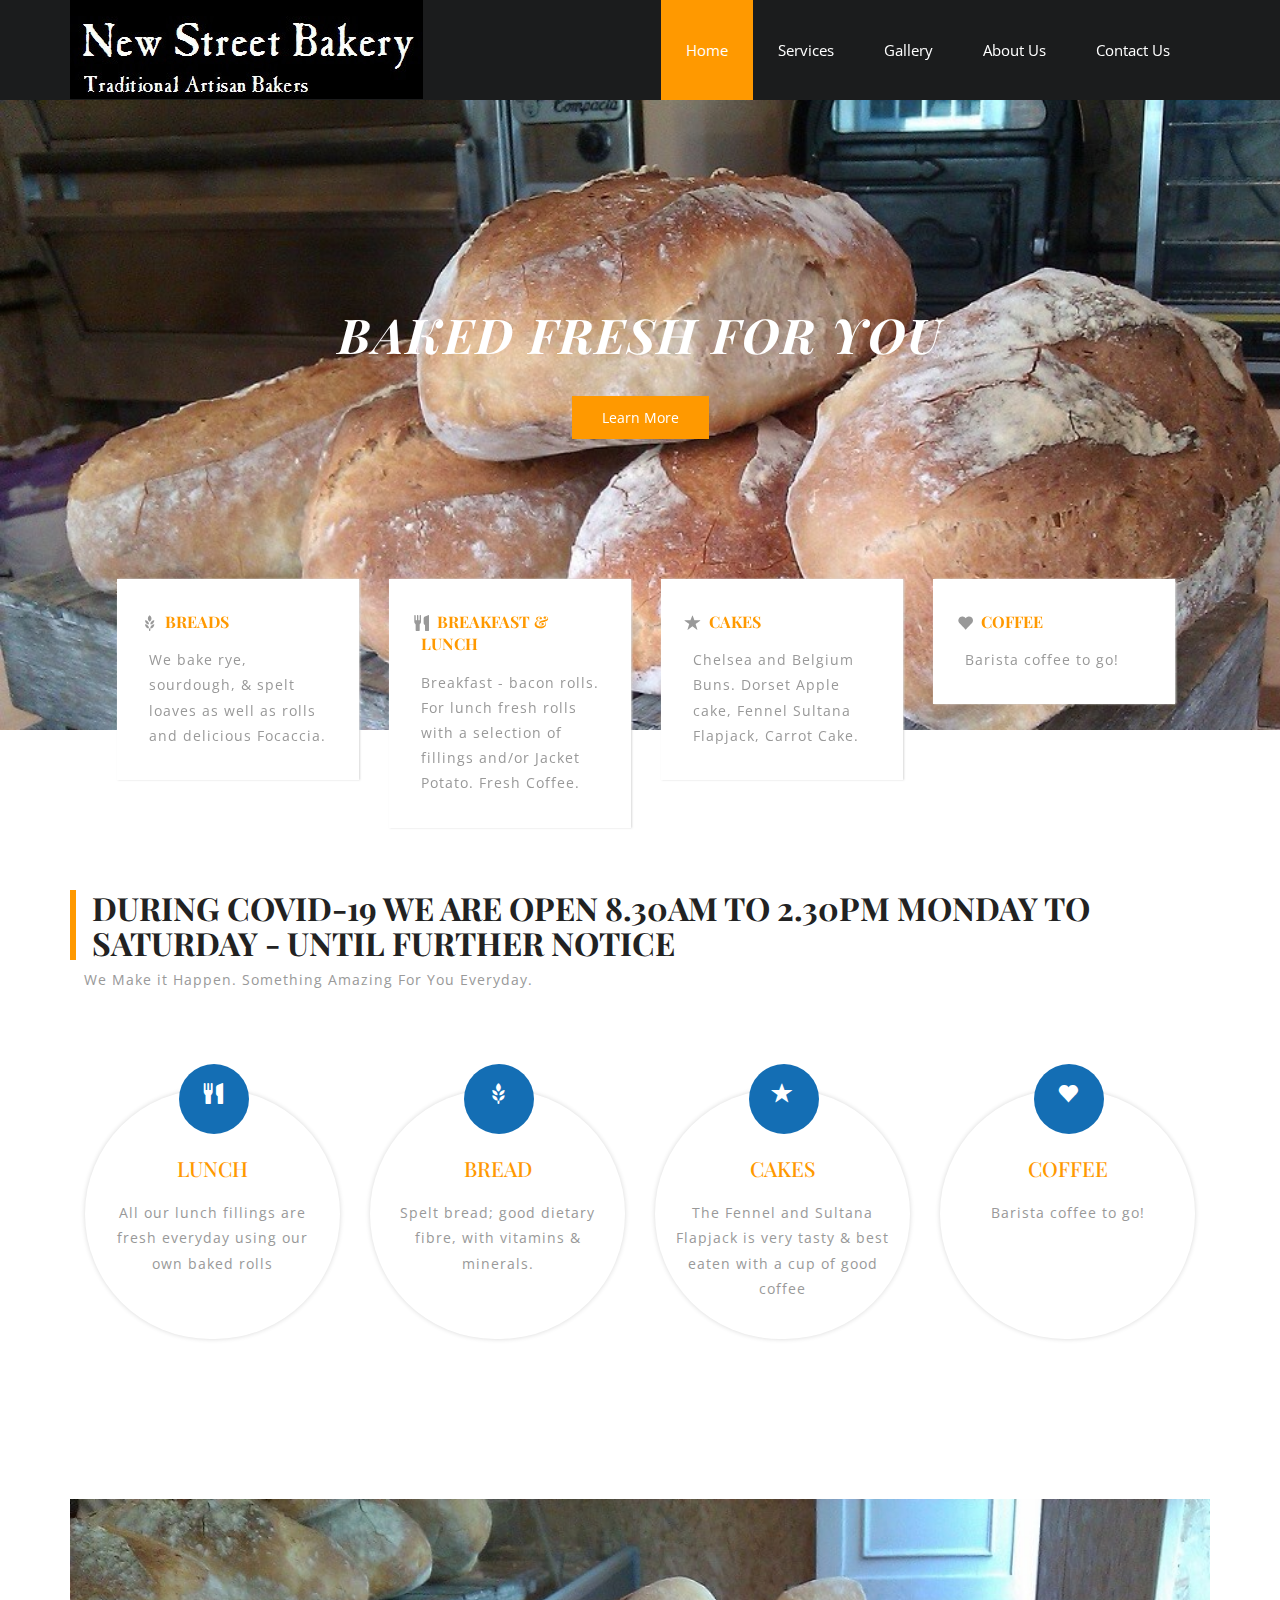
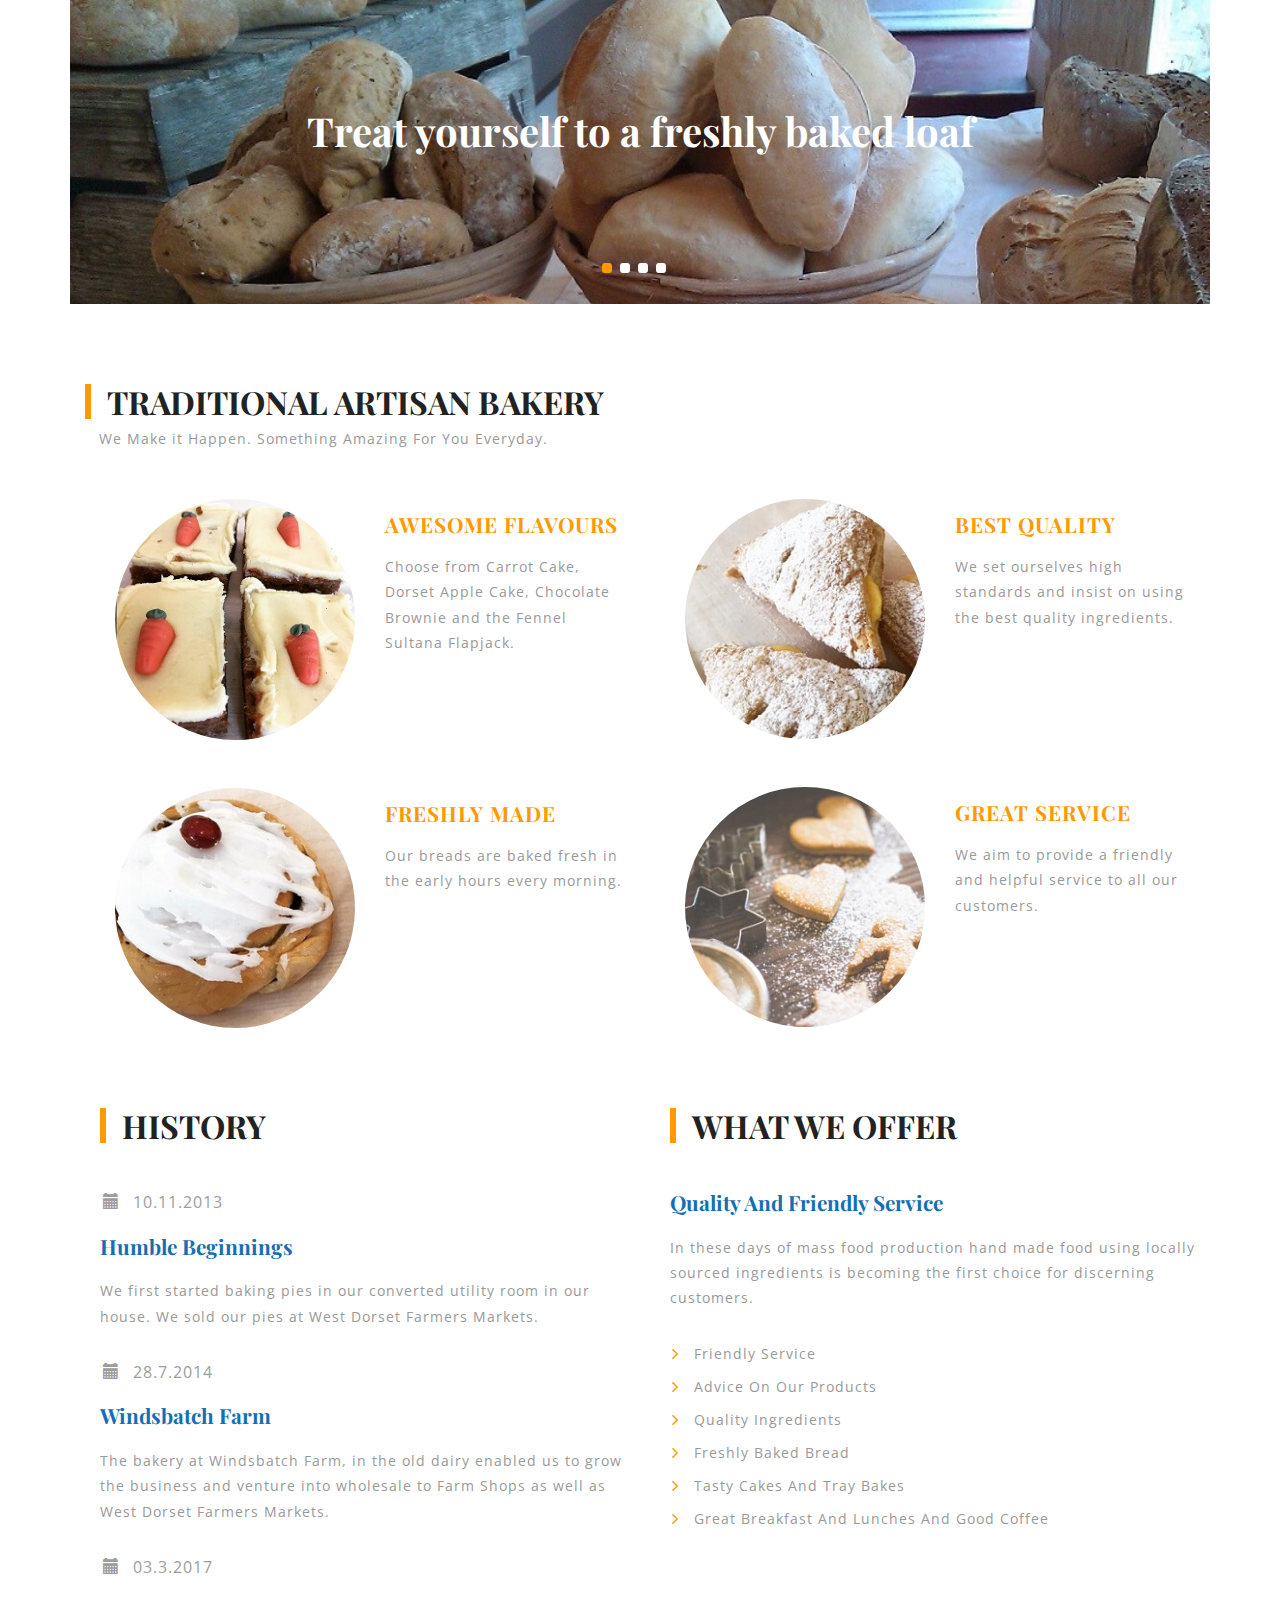
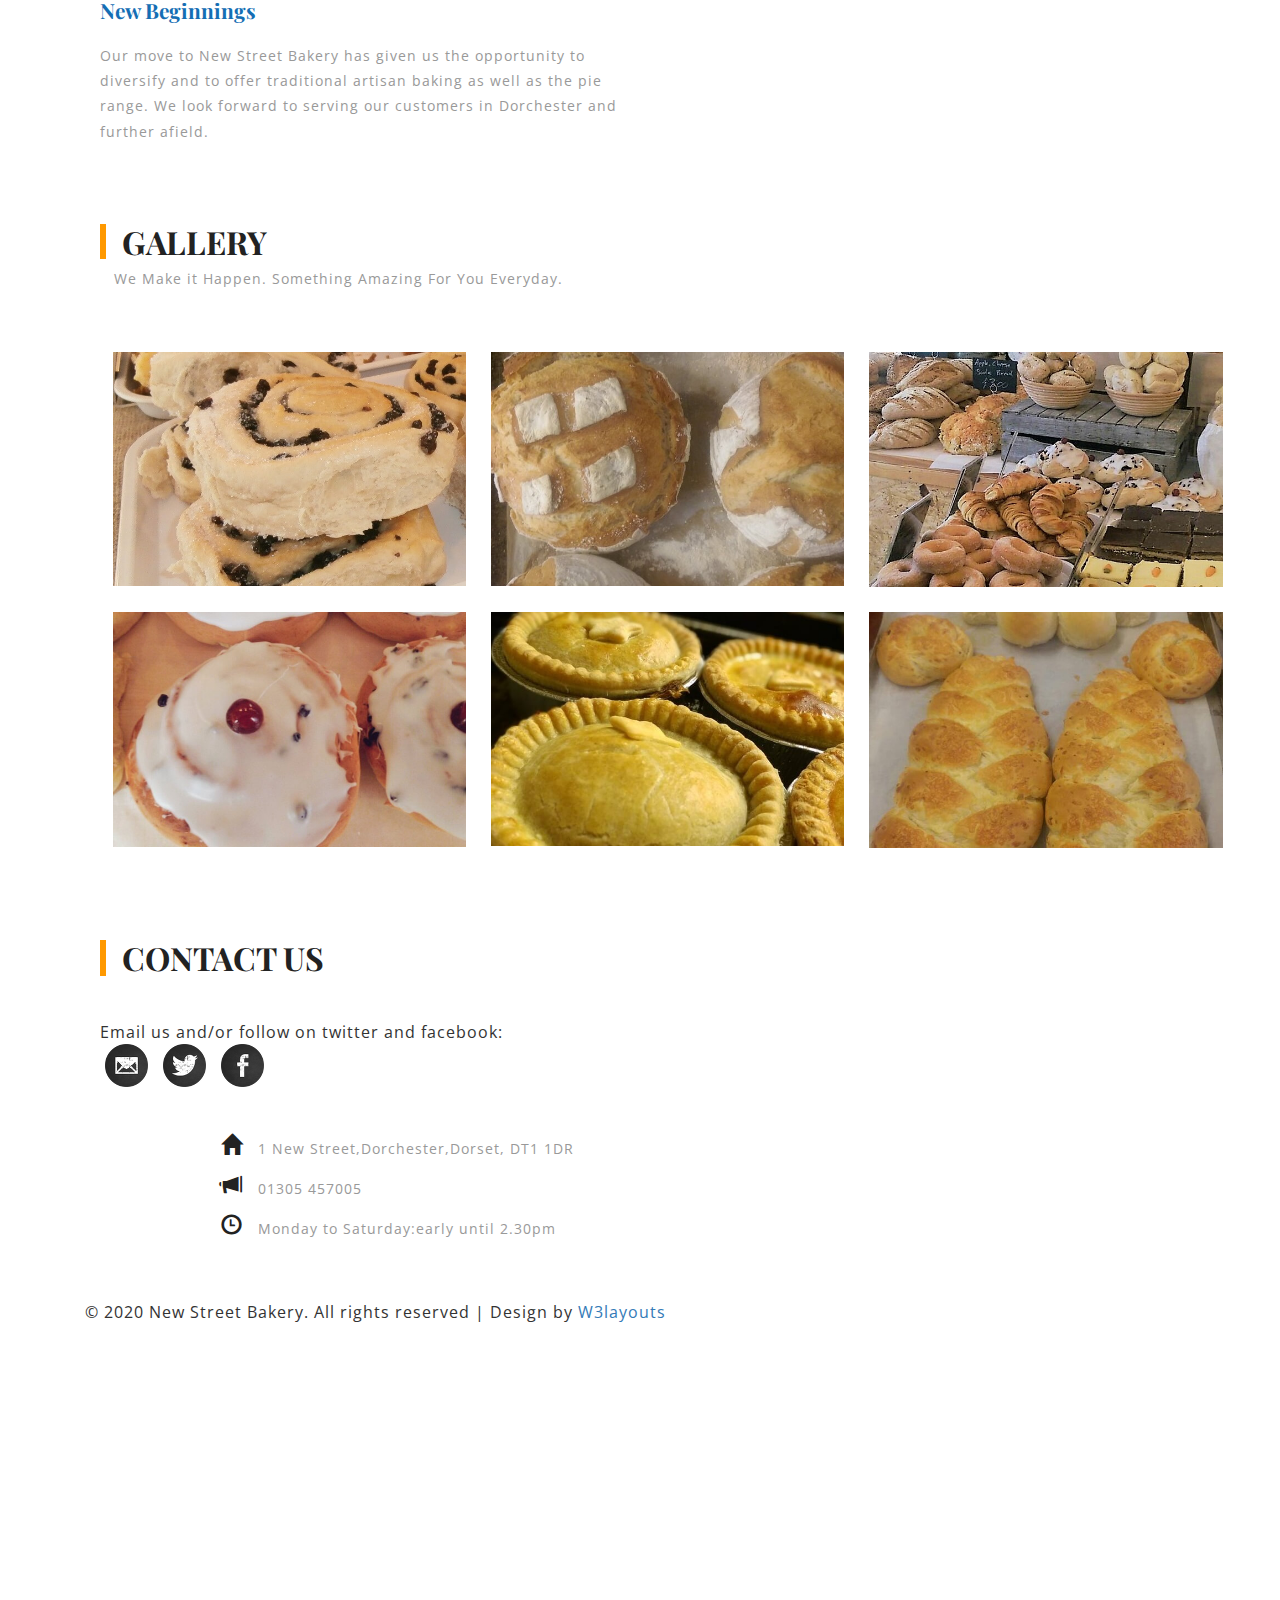
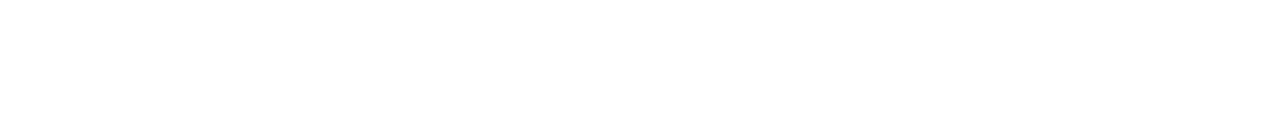
<file: index.html>
﻿<!--
Author: W3layouts RC
Author URL: http://w3layouts.com
License: Creative Commons Attribution 3.0 Unported
License URL: http://creativecommons.org/licenses/by/3.0/
-->
<!DOCTYPE html>
<html>
<head>
<title>New Street Bakery | Dorchester, Dorset</title>
<!-- for-mobile-apps -->
<meta name="viewport" content="width=device-width, initial-scale=1">
<meta http-equiv="Content-Type" content="text/html; charset=utf-8" />
<META NAME="Description" CONTENT="Traditional Artisan Bakery. Breakfast, lunch and coffee "
<meta name="keywords" content="New Street, Dorchester, Dorset, Artisan Bakery, Bakery, Bakery near me, Sourdough bread, Spelt, rye bread, carrot cake, cakes, dorset apple cake, chocolate brownie, breakfast, lunch, coffee, jacket potato, filled rolls." />
<script type="application/x-javascript"> addEventListener("load", function() { setTimeout(hideURLbar, 0); }, false);
		function hideURLbar(){ window.scrollTo(0,1); } </script>
<!-- //for-mobile-apps -->
<link href="css/bootstrap.css" rel="stylesheet" type="text/css" media="all" />
<link href="css/style.css" rel="stylesheet" type="text/css" media="all" />
<link href="css/font-awesome.min.css" rel="stylesheet" type="text/css" media="all">
<!-- js -->
<script src="js/jquery-1.11.1.min.js"></script>
<!-- //js -->
<!-- for-gallery-rotation -->
<script src="js/modernizr.custom.97074.js"></script>
<!-- //for-gallery-rotation -->
<!-- FlexSlider -->
<link rel="stylesheet" href="css/flexslider.css" type="text/css" media="screen" />
<script defer src="js/jquery.flexslider.js"></script>
<script type="text/javascript">
						$(window).load(function(){
						  $('.flexslider').flexslider({
							animation: "slide",
							start: function(slider){
							  $('body').removeClass('loading');
							}
						  });
						});
					  </script>
<!-- //FlexSlider -->
<!-- start-smoth-scrolling -->
<script type="text/javascript" src="js/move-top.js"></script>
<script type="text/javascript" src="js/easing.js"></script>
<script type="text/javascript">
	jQuery(document).ready(function($) {
		$(".scroll").click(function(event){		
			event.preventDefault();
			$('html,body').animate({scrollTop:$(this.hash).offset().top},1000);
		});
	});
</script>
<!-- start-smoth-scrolling -->
<link href='//fonts.googleapis.com/css?family=Open+Sans:400,300,300italic,400italic,600,600italic,700,700italic,800,800italic' rel='stylesheet' type='text/css'>
<link href='//fonts.googleapis.com/css?family=Comfortaa:400,300,700' rel='stylesheet' type='text/css'>
<link href="//fonts.googleapis.com/css?family=Playfair+Display:400,400i,700,700i,900" rel="stylesheet">
</head>

<body>
<!-- header -->
	<div class="header">
		<div class="container">
			<div class="header-nav">
				<nav class="navbar navbar-default">
					<!-- Brand and toggle get grouped for better mobile display -->
					<div class="navbar-header">
					  <button type="button" class="navbar-toggle collapsed" data-toggle="collapse" data-target="#bs-example-navbar-collapse-1">
						<span class="sr-only">Toggle navigation</span>
						<span class="icon-bar"></span>
						<span class="icon-bar"></span>
						<span class="icon-bar"></span>
					  </button>
						<div class="logo">
<p><img src="images/logo.jpg" alt="New Street Bakery" class="img-responsive" /></p>
							
													</div>
					</div>

				<!-- Collect the nav links, forms, and other content for toggling -->
				<div class="collapse navbar-collapse nav-wil" id="bs-example-navbar-collapse-1">
				 <ul class="nav navbar-nav">
				<li class="hvr-sweep-to-bottom active"><a href="index.html">Home</a></li>
				<li class="hvr-sweep-to-bottom"><a href="#services" class="scroll">Services</a></li>
				<li class="hvr-sweep-to-bottom"><a href="#gallery" class="scroll">Gallery</a></li>
				<li class="hvr-sweep-to-bottom"><a href="#history" class="scroll">About Us</a></li>
				<li class="hvr-sweep-to-bottom"><a href="#contact" class="scroll">Contact Us</a></li>
					  </ul>
					</div><!-- /.navbar-collapse -->
				</nav>
			</div>
		</div>
	</div>
<!-- //header -->
<!-- banner -->
	<div class="banner">
		<div class="container">
			<section class="slider">
				<div class="flexslider">
					<ul class="slides">
						<li>
							<div class="banner-info">
								<div class="banner-info-left">
									<h3>Baked fresh for you </h3><BR></BR>
									<div class="more">
										<a href="bread.html">Learn More</a>
									</div>
									
								</div>
							</div>
						</li>
						
						
					</ul>
				</div>
			</section>	
			<div class="banner-pos">
				<div class="col-md-3 banner-pos-left">
					<div class="banner-pos-left-info">
						<h3><i class="glyphicon glyphicon-grain" aria-hidden="true"></i>BREADS</h3>
						<p>We bake rye, sourdough, & spelt loaves as well as rolls and delicious Focaccia.</p>
					</div>
				</div>
				<div class="col-md-3 banner-pos-left">
					<div class="banner-pos-left-info">
						<h3><i class="glyphicon glyphicon-cutlery" aria-hidden="true"></i>BREAKFAST & LUNCH</h3><p>Breakfast - bacon rolls. For lunch fresh rolls with a selection of fillings and/or Jacket Potato. Fresh Coffee.</p>
											</div>
				</div>
				<div class="col-md-3 banner-pos-left">
					<div class="banner-pos-left-info">
						<h3><i class="glyphicon glyphicon-star" aria-hidden="true"></i>CAKES</h3>
						<p>Chelsea and Belgium Buns. Dorset Apple cake, Fennel Sultana Flapjack, Carrot Cake.</p>
					</div>
				</div>
				<div class="col-md-3 banner-pos-left">
					<div class="banner-pos-left-info">
						<h3><i class="glyphicon glyphicon-heart" aria-hidden="true"></i>COFFEE</h3>
						<p>Barista coffee to go!</p>
					</div>
				</div>
				<div class="clearfix"> </div>
			</div>
		</div>
	</div>
<!-- //banner -->
<!-- welcome -->
	<div class="welcome">
		<div class="container">
			<h2>During Covid-19 we are open 8.30am to 2.30pm Monday to Saturday - until further notice</h2>
			<p class="ever">We Make it Happen. Something Amazing For You Everyday.</p>
			<div class="welcome-grids">
				<div class="col-md-3 welcome-grid">
					<div class="welcome-grd">
						<div class="icons">
							<span class="glyphicon glyphicon-cutlery"></span>
						</div>
		<h4>LUNCH</h4>
						<p>All our lunch fillings are fresh everyday using our own baked rolls</p>
					</div>
				</div>
				<div class="col-md-3 welcome-grid">
					<div class="welcome-grd">
						<div class="icons">
							<span class="glyphicon glyphicon-grain" aria-hidden="true"></span>
						</div>
						<h4>BREAD</h4>
						<p>Spelt bread; good dietary fibre, with vitamins & minerals.</p>
					</div>
				</div>
				<div class="col-md-3 welcome-grid">
					<div class="welcome-grd">
						<div class="icons">
							<span class="glyphicon glyphicon-star" aria-hidden="true"></span>
						</div>
						<h4>CAKES</h4>
						<p>The Fennel and Sultana Flapjack is very tasty & best eaten with a cup of good coffee</p>
					</div>
				</div>
				<div class="col-md-3 welcome-grid">
					<div class="welcome-grd">
						<div class="icons">
							<span class="glyphicon glyphicon-heart" aria-hidden="true"></span>
						</div>
						<h4>COFFEE</h4>
						<p>Barista coffee to go!</p>
					</div>
				</div>
				<div class="clearfix"> </div>
			</div>
		</div>
	</div>				
<!-- //welcome -->
<!-- banner-text -->
	<div class="banner-text">
		<div class="container">
			<div class="wmuSlider example1">
			   <div class="wmuSliderWrapper">
					<article style="position: absolute; width: 100%; opacity: 0;"> 
						<div class="banner-wrap">
							<div class="banner-text-info banner-text-inf">
								<h3>Treat yourself to a freshly baked loaf</h3>
							</div>
						</div>
					</article>
					<article style="position: absolute; width: 100%; opacity: 0;"> 
						<div class="banner-wrap">
							<div class="banner-text-info banner-text-inf1">
								
							</div>
						</div>
					</article>
					<article style="position: absolute; width: 100%; opacity: 0;"> 
						<div class="banner-wrap">
							<div class="banner-text-info banner-text-inf2">
								
							</div>
						</div>
					</article>
					<article style="position: absolute; width: 100%; opacity: 0;"> 
						<div class="banner-wrap">
							<div class="banner-text-info banner-text-inf3">
								<h3>Enjoy our tasty selection of bakery products!</h3>
							</div>
						</div>
					</article>
				</div>
			</div>
				<script src="js/jquery.wmuSlider.js"></script> 
					<script>
						$('.example1').wmuSlider();         
					</script> 
	
<!-- //banner-text -->
<!-- services -->
	<div id="services" class="services">
		<div class="container">
			<h3 class="ser">TRADITIONAL ARTISAN BAKERY</h3>
		<p class="ever">We Make it Happen. Something Amazing For You Everyday.</p>
			<div class="services-top">
				<div class="col-md-6 services-top-left">
					<div class="services-top-main">
						<div class="col-md-6 services-left service-img">
							<a href="images/55.jpg" class=" mask b-link-stripe b-animate-go   swipebox"  title="">
								<img src="images/55.jpg" alt="" class="img-responsive" />
							</a>
						</div>
						<div class="col-md-6 services-left">
							<h4>Awesome Flavours</h4>
							<p>Choose from Carrot Cake, Dorset Apple Cake, Chocolate Brownie and the Fennel Sultana Flapjack.</p>
						</div>
						<div class="clearfix"></div>
					</div>
					<div class="services-top-main">
						<div class="col-md-6 services-left service-img">
							<a href="images/66.jpg" class=" mask b-link-stripe b-animate-go   swipebox"  title="">
								<img src="images/66.jpg" alt="" class="img-responsive" />
							</a>
						</div>
						<div class="col-md-6 services-left">
							<h4>Freshly Made</h4>
							<p>Our breads are baked fresh in the early hours every morning.</p>
						</div>
						<div class="clearfix"></div>
					</div>
				</div>
				<div class="col-md-6 services-top-left">
					<div class="services-top-main">
						<div class="col-md-6 services-left service-img">
							<a href="images/77.jpg" class=" mask b-link-stripe b-animate-go   swipebox"  title="">
								<img src="images/77.jpg" alt="" class="img-responsive" />
							</a>
						</div>
						<div class="col-md-6 services-left">
							<h4>Best Quality</h4>
							<p>We set ourselves high standards and insist on using the best quality ingredients.</p>
						</div>
						<div class="clearfix"></div>
					</div>
					<div class="services-top-main">
						<div class="col-md-6 services-left service-img">
							<a href="images/88.jpg" class=" mask b-link-stripe b-animate-go   swipebox"  title="">
								<img src="images/88.jpg" alt="" class="img-responsive" />
							</a>
						</div>
						<div class="col-md-6 services-left">
							<h4>Great Service</h4>
							<p>We aim to provide a friendly and helpful service to all our customers.</p>
						</div>
						<div class="clearfix"></div>
					</div>
				</div>
				<div class="clearfix"></div>
			</div>
				<!--swipebox -->	
				<link rel="stylesheet" href="css/swipebox.css">
					<script src="js/jquery.swipebox.min.js"></script> 
					<script type="text/javascript">
						jQuery(function($) {
							$(".swipebox").swipebox();
						});
					</script>
				<!--//swipebox Ends -->
		</div>
	
<!-- //services -->
<!-- about us-->
	
	<div id="history" class="history">
		<div class="container">
			<div class="col-md-6 history-left">	
				<h3>History</h3>
				
				<div class="history-left-grid">
					<p><i class="glyphicon glyphicon-calendar" aria-hidden="true"></i>10.11.2013</p>
					<h4>Humble Beginnings</h4>
					<p class="aut">We first started baking pies in our converted utility room in our house. We sold our pies at West Dorset Farmers Markets. </p>
				</div>
				<div class="history-left-grid">
					<p><i class="glyphicon glyphicon-calendar" aria-hidden="true"></i>28.7.2014</p>
					<h4>Windsbatch Farm</h4>
					<p class="aut">The bakery at Windsbatch Farm, in the old dairy enabled us to grow the business and venture into wholesale to Farm Shops as well as West Dorset Farmers Markets.
						</p>
				</div>
				<div class="history-left-grid">
					<p><i class="glyphicon glyphicon-calendar" aria-hidden="true"></i>03.3.2017</p>
					<h4>New Beginnings</h4>
					<p class="aut">Our move to New Street Bakery has given us the opportunity to diversify and to offer traditional artisan baking as well as the pie range. We look forward to serving our customers in Dorchester and further afield.</p>
				</div>
			</div>
			<div class="col-md-6 history-right">
				<h3>What We Offer</h3>
				<h4>Quality and Friendly Service</h4>
				<p>In these days of mass food production hand made food using locally sourced ingredients is becoming the first choice for discerning customers.</p>
				<ul>
					<li><a href="#">Friendly Service</a></li>
					<li><a href="#">Advice on our products</a></li>
					<li><a href="#">Quality ingredients</a></li>
					<li><a href="#">Freshly Baked bread</a></li>
					<li><a href="#">Tasty cakes and tray bakes</a></li>
					<li><a href="#">Great Breakfast and Lunches and good coffee</a></li>
				</ul>
			</div>
		<div class="clearfix"> </div>
		
	
<!-- //about us -->
<!-- gallery -->
	<div id="gallery" class="gallery">
		<div class="container">
			<h3>Gallery</h3>
		<p class="ever">We Make it Happen. Something Amazing For You Everyday.</p>
			<div class="gallery-grids">
				<section>
					<ul id="da-thumbs" class="da-thumbs">
						<li>
							<a href="images/5.jpg" class=" mask b-link-stripe b-animate-go   swipebox"  title="">
								<img src="images/5.jpg" alt="" />
								<div>
									<h5>New Street Bakery</h5>
									<span>Chelsea Bun</span>
								</div>
							</a>
						</li>
						<li>
							<a href="images/6.jpg" class=" mask b-link-stripe b-animate-go   swipebox"  title="">
								<img src="images/6.jpg" alt="" />
								<div>
									<h5>New Street Bakery</h5>
									<span>Spelt Bread</span>
								</div>
							</a>
						</li>
						<li>
							<a href="images/7.jpg" class=" mask b-link-stripe b-animate-go   swipebox"  title="">
								<img src="images/7.jpg" alt="" />
								<div>
									<h5>New Street Bakery</h5>
									<span>Great for lunch wih fresh fillings</span>
								</div>
							</a>
						</li>
						<li>
							<a href="images/8.jpg" class=" mask b-link-stripe b-animate-go   swipebox"  title="">
								<img src="images/8.jpg" alt="" />
								<div>
									<h5>New Street Bakery</h5>
									<span>Belgian bun </span>
								</div>
							</a>
						</li>
						<li>	
							<a href="images/9.jpg" class=" mask b-link-stripe b-animate-go   swipebox"  title="">
								<img src="images/9.jpg" alt="" />
								<div>
									<h5>New Street Bakery</h5>
									<span>Steak & Ale Pies</span>
								</div>
							</a>
						</li>
						<li>
							<a href="images/5a.jpg" class=" mask b-link-stripe b-animate-go   swipebox"  title="">
								<img src="images/5a.jpg" alt="" />
								<div>
									<h5>New Street Bakery</h5>
									<span>Freshly baked assorted bread</span>
								</div>
							</a>
						</li>
															
						
					</ul>
				</section>
				<script type="text/javascript" src="js/jquery.hoverdir.js"></script>	
				<script type="text/javascript">
					$(function() {
					
						$(' #da-thumbs > li ').each( function() { $(this).hoverdir(); } );

					});
				</script>
			</div>
	</div>

<!-- //gallery -->
<!-- contact -->
	<div id="contact" class="contact">
	<div class="container">
		<h3>Contact Us</h3>
<BR></BR>
		<p>Email us and/or follow on twitter and facebook:</p>
<p><a href="mailto:jason@newstreetbakery.co.uk"><img src="./images/4616215823.png" alt="email72" hspace=5></a>
<a href="https://twitter.com/DorsetPieCo"><img src="./images/4616010278.png" alt="twitter72" hspace=5>
</a><a href="https://facebook.com/thedorsetpieco"><img src="./images/4616010332.png" alt="Facebook72" hspace=5></a> 
</p><BR></BR>
			<div class="home-radio-clock">
				<ul>
<li><i class="glyphicon glyphicon-home" aria-hidden="true"></i>1 New Street,Dorchester,Dorset, DT1 1DR</li>
<li><i class="glyphicon glyphicon-bullhorn" aria-hidden="true"></i>01305 457005</li>
<li><i class="glyphicon glyphicon-time" aria-hidden="true"></i>Monday to Saturday:early until 2.30pm</li>
				</ul>
			</div>
			
			<div class="clearfix"> </div>
		</div>
<!--google map start here-->		
<div class="map">
			
</div>
<!--//google map end-->
	
<!-- //contact -->
<!-- footer -->
<p>© 2020 New Street Bakery. All rights reserved | Design by <a href="http://w3layouts.com">W3layouts</a></p>
			</div>
			
<!--//footer-->
<!-- for bootstrap working -->
		<script src="js/bootstrap.js"> </script>
<!-- //for bootstrap working -->
<!-- here stars scrolling icon -->
	<script type="text/javascript">
		$(document).ready(function() {
			/*
				var defaults = {
				containerID: 'toTop', // fading element id
				containerHoverID: 'toTopHover', // fading element hover id
				scrollSpeed: 1200,
				easingType: 'linear' 
				};
			*/
								
			$().UItoTop({ easingType: 'easeOutQuart' });
								
			});
	</script>
<!-- //here ends scrolling icon -->
</body>
</html>
</file>
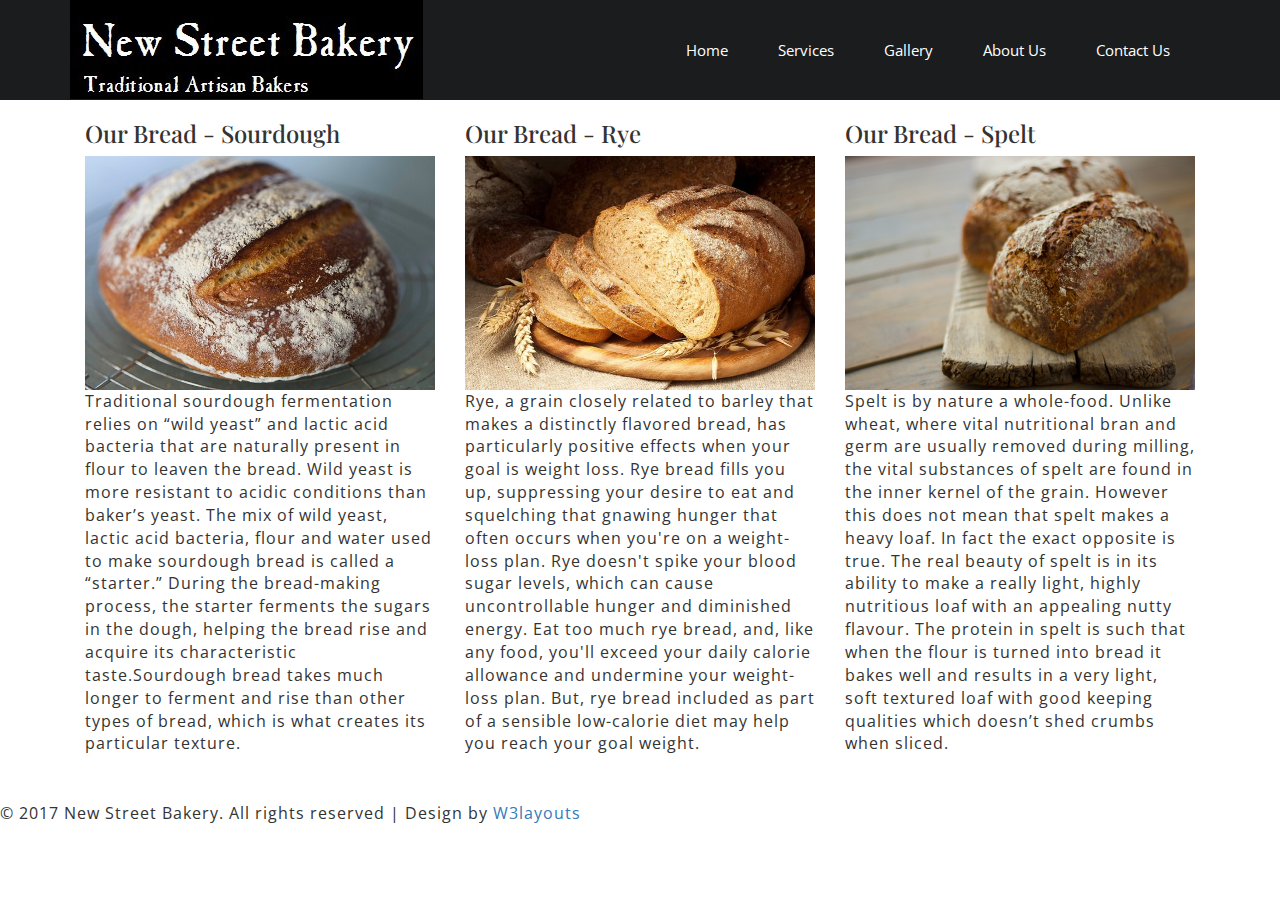
<file: bread.html>
﻿<!--
Author: W3layouts
Author URL: http://w3layouts.com
License: Creative Commons Attribution 3.0 Unported
License URL: http://creativecommons.org/licenses/by/3.0/
-->
<!DOCTYPE html>
<html>
<head>
<title>New Street Bakery Dorchester | Breads</title>
<!-- for-mobile-apps -->
<meta name="viewport" content="width=device-width, initial-scale=1">
<meta http-equiv="Content-Type" content="text/html; charset=utf-8" />
<meta name="keywords" content="New Street, Bakery, Dorchester, Dorset, Sourdough, Spelt, Rye " />
<script type="application/x-javascript"> addEventListener("load", function() { setTimeout(hideURLbar, 0); }, false);
		function hideURLbar(){ window.scrollTo(0,1); } </script>
<!-- //for-mobile-apps -->
<link href="css/bootstrap.css" rel="stylesheet" type="text/css" media="all" />
<link href="css/style.css" rel="stylesheet" type="text/css" media="all" />
<link href="css/font-awesome.min.css" rel="stylesheet" type="text/css" media="all">
<!-- js -->
<script src="js/jquery-1.11.1.min.js"></script>
<!-- //js -->
<!-- for-gallery-rotation -->
<script src="js/modernizr.custom.97074.js"></script>
<!-- //for-gallery-rotation -->
<!-- FlexSlider -->
<link rel="stylesheet" href="css/flexslider.css" type="text/css" media="screen" />
<script defer src="js/jquery.flexslider.js"></script>
<script type="text/javascript">
						$(window).load(function(){
						  $('.flexslider').flexslider({
							animation: "slide",
							start: function(slider){
							  $('body').removeClass('loading');
							}
						  });
						});
					  </script>
<!-- //FlexSlider -->
<!-- start-smoth-scrolling -->
<script type="text/javascript" src="./js/move-top.js"></script>
<script type="text/javascript" src="./js/easing.js"></script>
<script type="text/javascript">
	jQuery(document).ready(function($) {
		$(".scroll").click(function(event){		
			event.preventDefault();
			$('html,body').animate({scrollTop:$(this.hash).offset().top},1000);
		});
	});
</script>
<!-- start-smoth-scrolling -->
<link href='//fonts.googleapis.com/css?family=Open+Sans:400,300,300italic,400italic,600,600italic,700,700italic,800,800italic' rel='stylesheet' type='text/css'>
<link href='//fonts.googleapis.com/css?family=Comfortaa:400,300,700' rel='stylesheet' type='text/css'>
<link href="//fonts.googleapis.com/css?family=Playfair+Display:400,400i,700,700i,900" rel="stylesheet">
</head>

<body>
<!-- header -->
	<div class="header">
		<div class="container">
			<div class="header-nav">
				<nav class="navbar navbar-default">
					<!-- Brand and toggle get grouped for better mobile display -->
					<div class="navbar-header">
					  <button type="button" class="navbar-toggle collapsed" data-toggle="collapse" data-target="#bs-example-navbar-collapse-1">
						<span class="sr-only">Toggle navigation</span>
						<span class="icon-bar"></span>
						<span class="icon-bar"></span>
						<span class="icon-bar"></span>
					  </button>
						<div class="logo">
<p><img src="images/logo.jpg" alt="New Street Bakery" class="img-responsive" /></p>
							
													</div>
					</div>

				<!-- Collect the nav links, forms, and other content for toggling -->
				<div class="collapse navbar-collapse nav-wil" id="bs-example-navbar-collapse-1">
				 <ul class="nav navbar-nav">
				<li ><a href="index.html">Home</a></li>
				<li ><a href="index.html#services">Services</a></li>
				<li ><a href="index.html#gallery">Gallery</a></li>
				<li><a href="index.html#history">About Us</a></li>
				<li ><a href="index.html#contact" >Contact Us</a></li>
					  </ul>
					</div><!-- /.navbar-collapse -->
				</nav>
			</div>
		</div>
	</div>
<!-- //header -->
<!-- about -->
	<div class="about">
		<div class="container">
			<div class="about-grids">
				<div class="col-md-4 about-grid animated wow fadeInLeftBig" data-wow-duration="1200ms" data-wow-delay="800ms">
					<h3>Our Bread - Sourdough</h3>
					<img src="images/sourdough.jpg" alt=" " class="img-responsive" />
					<p>Traditional sourdough fermentation relies on “wild yeast” and lactic acid bacteria that are naturally present in flour to leaven the bread. Wild yeast is more resistant to acidic conditions than baker’s yeast. The mix of wild yeast, lactic acid bacteria, flour and water used to make sourdough bread is called a “starter.” During the bread-making process, the starter ferments the sugars in the dough, helping the bread rise and acquire its characteristic taste.Sourdough bread takes much longer to ferment and rise than other types of bread, which is what creates its particular texture. </span></p>
				</div>
				<div class="col-md-4 about-grid animated wow fadeInLeftBig" data-wow-duration="1200ms" data-wow-delay="900ms">
					<h3>Our Bread - Rye</h3>
					<img src="images/rye.jpg" alt=" " class="img-responsive" />
					<p> Rye, a grain closely related to barley that makes a distinctly flavored bread, has particularly positive effects when your goal is weight loss. Rye bread fills you up, suppressing your desire to eat and squelching that gnawing hunger that often occurs when you're on a weight-loss plan. Rye doesn't spike your blood sugar levels, which can cause uncontrollable hunger and diminished energy. Eat too much rye bread, and, like any food, you'll exceed your daily calorie allowance and undermine your weight-loss plan. But, rye bread included as part of a sensible low-calorie diet may help you reach your goal weight.</span></p>
				</div>
				
				<div class="col-md-4 about-grid-left animated wow fadeInLeftBig" data-wow-duration="1200ms" data-wow-delay="1000ms">
					<h3>Our Bread - Spelt</h3>
					<img src="images/spelt.jpg" alt=" " class="img-responsive" />
					<p>Spelt is by nature a whole-food. Unlike wheat, where vital nutritional bran and germ are usually removed during milling, the vital substances of spelt are found in the inner kernel of the grain. However this does not mean that spelt makes a heavy loaf. In fact the exact opposite is true. The real beauty of spelt is in its ability to make a really light, highly nutritious loaf with an appealing nutty flavour. The protein in spelt is such that when the flour is turned into bread it bakes well and results in a very light, soft textured loaf with good keeping qualities which doesn’t shed crumbs when sliced. </span></p>
				</div>
				<div class="col-md-4 about-grid animated wow fadeInLeftBig" data-wow-duration="1200ms" data-wow-delay="900ms">
				</div>
				<div class="clearfix"></div>
			</div>
		</div>
	</div><BR></BR>
<!-- //about -->


<!-- footer -->
<p>© 2017 New Street Bakery. All rights reserved | Design by <a href="http://w3layouts.com">W3layouts</a></p>
			</div>
			
<!--//footer-->
<!-- for bootstrap working -->
		<script src="js/bootstrap.js"> </script>
<!-- //for bootstrap working -->
<!-- here stars scrolling icon -->
	<script type="text/javascript">
		$(document).ready(function() {
			/*
				var defaults = {
				containerID: 'toTop', // fading element id
				containerHoverID: 'toTopHover', // fading element hover id
				scrollSpeed: 1200,
				easingType: 'linear' 
				};
			*/
								
			$().UItoTop({ easingType: 'easeOutQuart' });
								
			});
	</script>
<!-- //here ends scrolling icon -->
</body>
</html>
</file>
<file: css/style.css>
/*--
Author: W3layouts
Author URL: http://w3layouts.com
License: Creative Commons Attribution 3.0 Unported
License URL: http://creativecommons.org/licenses/by/3.0/
--*/
html, body{
    font-size: 100%;
	background:	#fff;
	font-family: 'Open Sans', sans-serif !important;
}
p{
	margin:0;
	letter-spacing: 1px;
}
h1,h2,h3,h4,h5,h6{
	font-family: 'Playfair Display', serif;
}
ul,label{
	margin:0;
	padding:0;
}
body a:hover{
	text-decoration:none;
}
/*-- header --*/
.navbar-brand{
    display: block;
    height: 80px;
    color: #fff !important;
    font-size: 1em;
    text-decoration: none;
    text-transform: uppercase;
    font-weight: bold;
}
.navbar-default .navbar-nav > li > a:hover, .navbar-default .navbar-nav > li > a:focus {
    color: #fff;
    background:none;
}
.navbar-brand span{
	    font-size: 13px;
    display: block;
    padding-left: 5px;
    color: #949494;
    line-height: 2.5em;
}
.logo a label {
       color: #ff9900;
    font-size: 1.8em;
}
.logo h1 {
    margin: 0;
    margin-top: 12px;
}
.navbar-nav {
    float: right;
}
.navbar-default .navbar-collapse, .navbar-default .navbar-form {
    border: none;
    background: none;
}
.navbar-default {
    border: none;
    background: none;
}
.navbar-default .navbar-nav > .active > a, .navbar-default .navbar-nav > .active > a:hover, .navbar-default .navbar-nav > .active > a:focus{
	color:#fff;
	background:#ff9900;
}
.header {
   background-color: #1b1c1d;
}
.navbar-default .navbar-nav > li > a {
    color: #fff;
	font-size: 15px;
}
.navbar {
    margin-bottom: 0;
}
.nav > li > a {
    padding: 10px 25px;
}
.navbar-nav > li > a {
    padding-top: 40px;
    padding-bottom: 40px;
}
/* Sweep To Bottom */
.hvr-sweep-to-bottom {
  display: inline-block;
  vertical-align: middle;
  -webkit-transform: translateZ(0);
  transform: translateZ(0);
  box-shadow: 0 0 1px rgba(0, 0, 0, 0);
  -webkit-backface-visibility: hidden;
  backface-visibility: hidden;
  -moz-osx-font-smoothing: grayscale;
  position: relative;
  -webkit-transition-property: color;
  transition-property: color;
  -webkit-transition-duration: 0.3s;
  transition-duration: 0.3s;
}
.hvr-sweep-to-bottom:before {
  content: "";
  position: absolute;
  z-index: -1;
  top: 0;
  left: 0;
  right: 0;
  bottom: 0;
  background:#ff9900;
  -webkit-transform: scaleY(0);
  transform: scaleY(0);
  -webkit-transform-origin: 50% 0;
  transform-origin: 50% 0;
  -webkit-transition-property: transform;
  transition-property: transform;
  -webkit-transition-duration: 0.3s;
  transition-duration: 0.3s;
  -webkit-transition-timing-function: ease-out;
  transition-timing-function: ease-out;
}
.hvr-sweep-to-bottom:hover, .hvr-sweep-to-bottom:focus, .hvr-sweep-to-bottom:active {
  color: white;
}
.hvr-sweep-to-bottom:hover:before, .hvr-sweep-to-bottom:focus:before, .hvr-sweep-to-bottom:active:before {
  -webkit-transform: scaleY(1);
  transform: scaleY(1);
}
.navbar-default .navbar-nav > li > a:hover, .navbar-default .navbar-nav > li > a:focus {
    color: #fff;
}
/*-- //header --*/
/*-- banner --*/
.banner{
	background:url(../images/banner.jpg) no-repeat 0px 0px;
	background-size:cover;
	-webkit-background-size:cover;
	-moz-background-size:cover;
	-o-background-size:cover;
	-ms-background-size:cover;
	min-height:750px;
	position:relative;
}
.banner-info{
	width:80%;
	margin:13em auto 0;
}
.banner-info-left{
	width:80%;
	text-align:center;
	margin: 0 auto 2em;
}
.banner-info-left h3{
    text-transform: uppercase;
    font-size: 3.5em;
    color: #fff;
    margin: 0;
    font-family: 'Playfair Display', serif;
    font-weight: 700;
    font-style: italic;
    letter-spacing: 2px;
}
.banner-info-left p {
    font-size: 14px;
    color: #ff9900;
    margin: 1em 0 3em;
    line-height: 1.8em;
    letter-spacing: 6px;
}
.more a{
	padding:12px 30px;
	background:#ff9900;
	font-size:14px;
	color:#fff;
	text-decoration:none;
	transition:.5s all;
	-webkit-transition:.5s all;
	-moz-transition:.5s all;
	-o-transition:.5s all;
	-ms-transition:.5s all;
}
.more a:hover{
	background:#fff;
	color:#ff9900;
}
.banner-pos{
	position: absolute;
      top: 85%;
    left: 13%;
    width: 73%;
}
.banner-pos-left-info{
	background:#fff;
	padding:2em;
	box-shadow: 1px 0px 2px #D8D8D8;
	-webkit-box-shadow: 1px 0px 2px #D8D8D8;
	-moz-box-shadow: 1px 0px 2px #D8D8D8;
	-o-box-shadow: 1px 0px 2px #D8D8D8;
	-ms-box-shadow: 1px 0px 2px #D8D8D8;
}
.banner-pos-left-info h3{
	    font-size: 1.23em;
    text-transform: uppercase;
    color: #ff9900;
    margin: 0;
    line-height: 1.4em;
    font-weight: bold;
}
.banner-pos-left-info p{
	color:#999;
	font-size:14px;
	line-height:1.8em;
	margin:1em 0 0;
}
.banner-pos-left-info h3 i{
	color: #999;
    left: -0.5em;
    top: .2em;
}
/*-- //banner --*/
/*-- welcome --*/
.welcome{
	padding:10em 0 5em;
}
.welcome h2,.services h3,.services1 h3,.advantages h3,.history-left h3,.history-right h3,.gallery h3,.contact h3,.newsletter-info-agile-w3ls h3{
	color: #222;
    font-family: 'Playfair Display', serif;
    margin: 0;
    font-size: 2.5em;
    padding-left: 0.7em;
    position: relative;
    text-transform: uppercase;
    font-weight: 700;
}
.welcome h2:before,.services h3:before,.contact h3:before,.gallery h3:before,.services1 h3:before,.history-left h3:before,.history-right h3:before{
	content: '';
    height: 100%;
     border-left: 6px solid #ff9900;
    position: absolute;
    top: 0%;
    left: 0%;
}
p.ever{
	margin:.5em 0 0;
	color:#999;
	font-size:14px;
	line-height:1.8em;
	padding-left:1em;
}
.welcome-grd{
	border-radius: 170px;
    box-shadow: 0px 0px 5px #D8D8D8;
    padding: 1em 1em 0 1em;
    position: relative;
    min-height: 250px;
	transition:.5s all;
	-webkit-transition:.5s all;
	-moz-transition:.5s all;
	-o-transition:.5s all;
	-ms-transition:.5s all;
}
.welcome-grid:hover div.welcome-grd{
	transform: rotateY(360deg);
    -webkit-transform: rotateY(360deg);
    -o-transform: rotateY(360deg);
    -ms-transform: rotateY(360deg);
    -moz-transform: rotateY(360deg);
    transition: 0.5s all ease;
    -webkit-transition: 0.5s all ease;
    -moz-transition: 0.5s all ease;
    -o-transition: 0.5s all ease;
    -ms-transition: 0.5s all ease;	
}
.welcome-grd:hover{
	box-shadow: 0px 0px 5px #ff9900;
}
.welcome-grd:hover div.icons{
	background:#ff9900;
}
.welcome-grd h4{
	text-transform:capitalize;
	font-size:1.3em;
	color:#ff9900;
	margin:2.5em 0 1em;
	text-align:center;
}
.welcome-grd p{
	margin:0;
	color:#999;
	font-size:14px;
	text-align:center;
	line-height:1.8em;
}
.icons{
	width:70px;
	height:70px;
	background:#146eb4;
	margin:0 auto;
	border-radius:60px;
	-webkit-border-radius:60px;
	-moz-border-radius:60px;
	-o-border-radius:60px;
	-ms-border-radius:60px;
	position:absolute;
	top: -10%;
    left: 37%;
}
.icons span{
	color: #fff;
    font-size: 1.3em;
    left: 1.1em;
    top: 1em;
}
.welcome-grids{
	margin:6em 0 0;
}
/*-- //welcome --*/
/*-- banner-text --*/
.banner-text-inf,.banner-text-inf1,.banner-text-inf2,.banner-text-inf3{
	min-height:500px;
}
.banner-text-inf{
	background:url(../images/1.jpg) no-repeat 0px 0px;
	background-size:cover;
	-webkit-background-size:cover;
	-moz-background-size:cover;
	-o-background-size:cover;
	-ms-background-size:cover;
}
.banner-text-inf1{
	background:url(../images/2.jpg) no-repeat 0px 0px;
	background-size:cover;
	-webkit-background-size:cover;
	-moz-background-size:cover;
	-o-background-size:cover;
	-ms-background-size:cover;
}
.banner-text-inf2{
	background:url(../images/3.jpg) no-repeat 0px 0px;
	background-size:cover;
	-webkit-background-size:cover;
	-moz-background-size:cover;
	-o-background-size:cover;
	-ms-background-size:cover;
}
.banner-text-inf3{
	background:url(../images/44.jpg) no-repeat 0px 0px;
	background-size:cover;
	-webkit-background-size:cover;
	-moz-background-size:cover;
	-o-background-size:cover;
	-ms-background-size:cover;
}
.banner-text-info h3{
      width: 80%;
    margin: 0em auto;
    color: #fff;
    text-align: center;
    font-size: 2.9em;
    padding: 5em 0 0;
    font-weight: bold;
    line-height: 1.6em;
}
/*-- wmuslider --*/
.wmuSlider {
	position: relative;
	overflow: hidden;
}
.wmuSlider .wmuSliderWrapper article img {
	/*--max-width: 100%;
	width: auto;
	height: auto;
	display:block;--*/
}
/* Default Skin */
.wmuSliderPagination {
	z-index: 2;
	position: absolute;
	right: 47%;
    top: 90%;
}
ul.wmuSliderPagination {
	padding:0;
}
.wmuSliderPagination li {
	float: left;
	margin: 0 8px 0 0;
	list-style-type: none;
}
.wmuSliderPagination a {
	display: block;
	text-indent: -9999px;
	width: 10px;
	height: 10px;
	background:#fff;
	border-radius: 3px;
	-webkit-border-radius: 3px;
	-moz-border-radius: 3px;
	-o-border-radius: 3px;
}
.wmuSliderPagination a.wmuActive {
	    background: #ff9900;
}
/* Default Skin */
.wmuGallery .wmuGalleryImage {
	margin-bottom: 10px;
}
.banner-wrap{
	padding:0;
}
/*-- //wmuslider --*/
/*-- //banner-text --*/
/*-- services --*/
.services,.banner-text,.services1,.history,.gallery,.contact,.newsletter{
	padding:5em 0;
}
.services-left h4{
	    color: #ff9900;
    font-size: 1.3em;
    line-height: 1.5em;
    text-transform: uppercase;
    font-weight: bold;
    letter-spacing: 1px;
}
.services-left p {
	color: #999;
	font-size: 14px;
	margin:1em 0 0;
	line-height: 1.8em;
}
.services-top-main:nth-child(2) {
	margin-top: 3em;
}
.services-top{
	margin:3em 0 0;
}
.services-top-main:hover .service-img {
    transform: rotateY(360deg);
    -webkit-transform: rotateY(360deg);
    -o-transform: rotateY(360deg);
    -ms-transform: rotateY(360deg);
    -moz-transform: rotateY(360deg);
    transition: 0.5s all ease;
    -webkit-transition: 0.5s all ease;
    -moz-transition: 0.5s all ease;
    -o-transition: 0.5s all ease;
    -ms-transition: 0.5s all ease;
}
.services-top-main img {
    border-radius: 50%;
	-webkit-border-radius: 50%;
	-moz-border-radius: 50%;
	-o-border-radius: 50%;
	-ms-border-radius: 50%;
}
.para p{
	color: #999;
    font-size: 14px;
    line-height: 1.8em;
    margin: 0;
    border:1px dashed #999999;
    padding: 4em 2em 2em;
    text-align: center;
}
.services-grid:hover div.para span{
	background:#ff9900;
}
.services-grid:hover div.para p{
	border: 1px dashed #ff9900;
}
.services1{
	padding:0 0 5em;
}
.services-grids{
    margin: 7em 0 0;
}
.para {
    position: relative;
}
.para span{
   color: #fff;
    background: #6d6a6a;
    top:-70px;
    left: 128px;
    text-align: center;
    position: absolute;
    padding: 0.3em;
	 border-radius: 50%;
    -webkit-border-radius: 50%;
    -moz-border-radius: 50%;
    -o-border-radius: 50%;
    -ms-border-radius: 50%;
}
.para img{
	 border-radius: 50%;
    -webkit-border-radius: 50%;
    -moz-border-radius: 50%;
    -o-border-radius: 50%;
    -ms-border-radius: 50%;
}
/*-- //services --*/
/*-- about --*/
.advantages{
	background:url(../images/4.jpg) no-repeat 0px 0px;
	background-size:cover;
	-webkit-background-size:cover;
	-moz-background-size:cover;
	-o-background-size:cover;
	-ms-background-size:cover;
	min-height:600px;
	padding:4em 0;
}
.advantages h3{
	color:#fff;
	margin:0;
	text-align:center;
}
.our-advantages-grids:nth-child(2){
	margin:3em 0;
}
.our-advantages-grd-left p{
	padding: 13px 15px;
	text-align: center;
	color: #fff;
	font-size: 21px;
	margin: 0;
	border-radius: 160px;
	background:#ff9900;
}
.our-advantages-grd-right{
	padding:0 !important;
}
.our-advantages-grd-right h4{
	font-size:1.5em;
	color: #dcd8d8;
	margin:0 0 1em;
	text-transform:capitalize;
}
.our-advantages-grd-right p{
	color:#999;
	font-size:14px;
	margin:0;
	line-height: 1.8em;
}
.history-left-grid p{
	font-size:1em;
	color:#9D9D9D;
	margin:0;
	padding-left: 1em;
}
.glyphicon-calendar {
  left: -13px;
}
.history-left-grid h4,.history-right h4{
	color:#146eb4;
    font-size: 1.3em;
	margin:1em 0;
	text-transform:capitalize;
	font-weight:bold;
}
p.aut{
	color:#999;
	font-size:14px;
	margin:0;
	line-height:1.8em;
	padding: 0;
}
.history-left-grid:nth-child(3){
	margin:2em 0;
}
.history-right p{
	color:#999;
	font-size:14px;
	line-height:1.8em;
	margin:1em 0 0;
}
.history-right ul{
	padding:2em 0 0;
}
.history-right ul li{
	list-style-type:none;
	margin:0 0 10px;
	background: url(../images/9.png) no-repeat 0px 7px;
	display: block;
	padding-left: 1.5em;
}
.history-right ul li a{
	font-size:14px;
	color:#999;
	text-decoration:none;
	text-transform:capitalize;
	letter-spacing: 1px;
}
.history-right ul li a:hover{
	text-decoration:none;
	color:#ff9900;
}
.history-left h3,.history-right h3 {
    margin: 0 0 1.5em !important;
}
/*-- //about --*/
/*-- newsletter --*/
.newsletter-info-agile-w3ls{
	background:url(../images/10.jpg) no-repeat 0px 0px;
	min-height:445px;
	position:relative;
}

.newsletter-info-agile-w3ls h3{
	    padding: 4em 0 0 0em !important;
	text-align:center;
	color:#fff;
}
.letter{
	    margin: 2em auto;
    width: 70%;
    text-align: center;
}
.letter input[type="email"]{
	border:none;
	background:#fff;
	padding:12px 10px;
	color:#ff9900;
	width:80%;
	outline:none;
	font-size:14px;
	letter-spacing: 1px;
}
.letter input[type="submit"]{
	outline:none;
	border:none;
	background: url(../images/3.png) no-repeat 19px 8px #fff;
    display: inline-block;
    padding: 11.5px 0;
      width: 10%;
    cursor: pointer;
    vertical-align: bottom;
}
/*-- //newsletter --*/
/*-- gallery --*/
.gallery-grids{
	margin:3em 0 0;
}
.gallery-grid1 img{
	padding:.5em;
	border:1px dotted #f26f62;
}
.da-thumbs {
	list-style: none;
	position: relative;
	margin: 0;
	padding: 0;
}
.da-thumbs li {
  float: left;
  margin: 0.4%;
   padding: 8px;
  position: relative;
   width: 32.4%;
}
.da-thumbs li a,
.da-thumbs li a img {
  display: block;
  position: relative;
  width: 100%;
}
.da-thumbs li a {
	overflow: hidden;
}
.da-thumbs li a div {
  position: absolute;
  background: rgba(19, 17, 17, 0.86);
  width: 100%;
  height: 100%;
}
.da-thumbs li a div span {
    display: block;
    padding: 10px 0;
    margin: 11px 20px 20px 20px;
    font-weight: normal;
    text-transform: capitalize;
    color: rgba(255,255,255,0.9);
    text-align: center;
    font-size: 14px;
    letter-spacing: 1px;
    line-height: 1.7em;
}
.da-thumbs li a div  h5 {
    color: #ff9900;
    font-size: 1.5em;
    margin: 3.5em 0 0 0;
    text-align: center;
    text-transform: uppercase;
    font-weight: bold;
}
/*-- //gallery --*/
/*-- contact --*/
.contact-us1-bottom{
	margin:3em 0 0;
}
.contact-us1-bottom form{
	float:left;
	width:50%;
	}
.contact-us1-bottom input[type="text"],.contact-us1-bottom input[type="email"],.contact-us1-bottom textarea {
	outline: none;
    padding: 10px 10px;
    background: none;
    color: #8C969D;
    font-size: 14px;
    border: 1px solid #BCBCBC;
    width: 48.3%;
	letter-spacing: 1px;
	}
.contact-us1-bottom input[type="email"]{
	margin:0 0 0 1em;
}
.contact-us1-bottom textarea {
	min-height:150px;
	resize:none;
	width:100%;
	margin:1em 0;
	}
.contact-us1-bottom input[type="submit"] {
	background: #ff9900;
    color: #fff;
    outline: none;
    padding: 10px 0px;
    width: 30%;
	font-size: 16px;
	border:none;
	transition:.5s all;
	-webkit-transition:.5s all;
	-moz-transition:.5s all;
	-o-transition:.5s all;
	-ms-transition:.5s all;
	}
.contact-us1-bottom input[type="submit"]:hover {
	background:#65767D;
	}
.home-radio-clock{
	float:left;
	width:50%;
	margin-left: 5em;
	}
.home-radio-clock-right{
	float:left;
	width:20%;
	}
.home-radio-clock ul{
	padding:0;
	margin:0;
	}
.home-radio-clock ul li{
	padding-left: 4em;
	color: #999;
	font-size: 14px;
	list-style-type:none;
	margin: 0 0 1em;
	letter-spacing: 1px;
	}
.home-radio-clock-right ul{
	padding:0;
	margin:0;
	}
.home-radio-clock-right ul li{
	color: #999;
    font-size: 14px;
	list-style-type:none;
	letter-spacing: 1px;
	}
.home-radio-clock ul li i{
	font-size:1.5em;
	left: -15px;
	color:#222;
}
.home-radio-clock-right ul li span{
	display:block;
	}
.home-radio-clock-right ul li.lst{
	margin:1em 0 2em;
	}
.map{
	margin:3em 0 0;
}
.map iframe{
	width:100%;
	min-height:400px;
}
/*-- //contact --*/
/*-- footer --*/
.footer {
  padding: 4em 0;
     background-color: #333;
}
.footer-grid-w3layouts-agile h3.title {
    font-size: 1.8em;
    color: #C9C9C9;
	margin:0;
}
.footer-grid-w3layouts-agile ul {
  margin: 0;
  padding: 2em 0 0;
}
.footer-grid-w3layouts-agile ul li {
    display: block;
	margin: 0 0 10px;
	color:#818180;
	font-size: 14px;
	letter-spacing: 1px;
}
.footer-grid-w3layouts-agile ul li a {
    font-size: 14px;
    color: #8D8D8C;
    text-decoration: none;
    padding: 0.2em 0;
    display: inline-block;
	letter-spacing: 1px;
}
.footer-grid-w3layouts-agile ul li a:hover {
  color:#fff;
}
.contact-grid ul li span {
  left: -15px;
}
.footer-grid-w3layouts-agile ul li.adrs {
    padding-left:1.1em;
}
.copy {
  text-align: center;
    background: #1b1a1a;
  padding:1.5em 0;
}
.copy p {
    color: #fff;
    font-size: 14px;
    margin: 10px 0 0;
}
.copy p a {
  color:#ff9900;
  text-decoration:none;
  letter-spacing: 1px;
}
.copy p a:hover{
  color:#fff;
  border-bottom:3px double #ff9900;
}
.copy-left-w3l-agile {
    float: left;
}
.social-icons {
    float: right;
}
.social-icons ul li {
    display: inline-block;
    margin-right: 10px;
}
.social-icons ul li a.fb {
    background: url(../images/iconsprite.png)no-repeat 10px 3px;   
}
.social-icons ul li a.fb:hover{
	background-color:#3b5998;
}
.social-icons ul li a {
    background: url(../images/iconsprite.png)no-repeat 3px -33px;
    display: block;
    width: 32px;
    height: 32px;
    transition: none;
}
.social-icons ul li a.pn {
    background: url(../images/iconsprite.png)no-repeat 6px -108px;
}
.social-icons ul li a.pn:hover {
   background-color:#cc2127;
}
.social-icons ul li a.gg {
    background: url(../images/iconsprite.png)no-repeat 6px -72px;
}
.social-icons ul li a.gg:hover {
   background-color:#dd4b39;
}
.social-icons ul li a:hover {
    transform: rotatey(360deg);
	-webkit-transform: rotatey(360deg);
	-o-transform: rotatey(360deg);
	-moz-transform: rotatey(360deg);
	-ms-transform: rotatey(360deg);
    transition: .5s all;
	-webkit-transition: 0.5s all ease;
	-moz-transition: 0.5s all ease;
	-o-transition: 0.5s all ease;
	-ms-transition: 0.5s all ease;
	background-color:#55acee;
}
/*-- //footer --*/
/*-- to-top --*/
#toTop {
	display: none;
	text-decoration: none;
	position: fixed;
	bottom: 20px;
	right: 2%;
	overflow: hidden;
	z-index: 999; 
	width: 32px;
	height: 32px;
	border: none;
	text-indent: 100%;
	background: url(../images/arrow.png) no-repeat 0px 0px;
}
#toTopHover {
	width: 32px;
	height: 32px;
	display: block;
	overflow: hidden;
	float: right;
	opacity: 0;
	-moz-opacity: 0;
	filter: alpha(opacity=0);
}
/*-- //to-top --*/
/*-----start-responsive-design------*/
@media (max-width:1440px){
	.banner-pos-left-info h3 {
		font-size: 1.1em;
	}

	.banner-pos {
		top:76%;
		left: 12%;
		width: 77%;
	}
	.banner {
		min-height: 630px;
	}
	.welcome h2, .services h3, .services1 h3, .advantages h3, .history-left h3, .history-right h3, .gallery h3, .contact h3, .newsletter-info-agile-w3ls h3 {
    margin: 0;
    font-size: 2.3em;
	}
}
@media (max-width:1366px){
	.banner-pos-left-info h3 {
		font-size: 1em;
	}
}
@media (max-width: 1280px){
	.banner-pos {
		left: 8%;
		width: 85%;
	}
	.banner-text-inf, .banner-text-inf1, .banner-text-inf2,.banner-text-inf3 {
		min-height: 405px;
	}
	.banner-text-info h3 {
		padding:5em 0 0;
	}
	.advantages {
		min-height: 550px;
	}
	.welcome h2, .services h3, .services1 h3, .advantages h3, .history-left h3, .history-right h3, .gallery h3, .contact h3, .newsletter-info-agile-w3ls h3 {
		margin: 0;
		font-size: 2em;
	}
	.banner-text-info h3 {
       font-size: 2.5em;
	}
	.banner-info-left h3 {
		font-size: 3em;
	}
	
	.banner-info-left p {
		font-size: 14px;
		margin: 1em 0 3em;
		letter-spacing: 4px;
	}
	.newsletter-info-agile-w3ls {
       min-height: 360px;
	}
}
@media (max-width: 1080px){
	.banner-info-left h1 {
		font-size: 1.8em;
	}
	.banner {
		min-height: 454px;
	}
	.banner-info {
		margin: 7em auto 0;
	}
	.banner-pos {
		left: 3%;
		width: 93%;
	}
	.banner-pos-left-info h3 {
		font-size: 1.2em;
	}
	.banner-pos-left-info p {
		margin: 0.5em 0 0;
	}
	.welcome {
		padding: 12em 0 5em;
	}
	.welcome h2, .services h3, .services1 h3, .advantages h3, .history-left h3, .history-right h3, .gallery h3, .contact h3, .newsletter-info-agile-w3ls h3 {
		font-size: 1.8em;
	}
	.welcome-grids {
		margin: 4em 0 0;
	}
	.welcome-grd h4 {
		font-size: 1.1em;
		margin: 2.5em 0 0.4em;
	}
    .welcome-grd {
		min-height: 205px;
	}
	.icons {
		top: -20%;
		left: 35%;
	}
	.icons span {
		left: 1.1em;
		top: 1.1em;
	}
	.services, .banner-text, .services1, .history, .gallery, .contact, .newsletter,.advantages{
		padding: 3em 0;
	}
	.services-left h4 {
		font-size: 1.1em;
	}
	.para span {
		left: 99px;
	}
	.banner-pos-left-info h3 i {
		top: 0;
	}
	.our-advantages-grd-left p {
		padding: 11px 15px;
		font-size: 12px;
	}
	.our-advantages-grd-right h4 {
		font-size: 1.2em;
		margin: 0 0 0.5em;
	}
	.our-advantages-grids:nth-child(2) {
		margin: 3em 0 2em;
	}
	.advantages {
		min-height: 510px;
	}
	.history-left-grid h4, .history-right h4 {
		font-size: 1.1em;
	}
	.da-thumbs li a div h5 {
		margin: 1.5em 0 0 0;
	}
	.da-thumbs li a div span {
		font-size: 14px;
	}
	.contact-us1-bottom input[type="text"], .contact-us1-bottom input[type="email"], .contact-us1-bottom textarea {
		width: 48%;
	}
	.home-radio-clock ul li {
		padding-left: 0em;
	}
	.contact-us1-bottom textarea {
		width: 100% !important;
	}
	.footer-grid-w3layouts-agile h3.title {
		font-size: 1.5em;
	}
	.footer {
		padding: 3em 0;
	}
	.services-left h4 {
		font-size: 1em;
	}
	.newsletter-info-agile-w3ls {
       min-height: 360px;
	}
	.banner-info-left h3 {
		font-size: 2.8em;
	}
	.banner-info-left h3 {
		font-size: 2.8em;
	}
	.navbar-brand {
		display: block;
		height: 80px;
		color: #fff !important;
		font-size: 0.8em;
	}
}
@media (max-width: 1024px){
	.banner-info-left h1 {
		font-size: 1.8em;
	}
	.banner {
		min-height: 454px;
	}
	.banner-info {
		margin: 7em auto 0;
	}
	.banner-pos {
		left: 3%;
		width: 93%;
	}
	.banner-pos-left-info h3 {
		font-size: 1.2em;
	}
	.banner-pos-left-info p {
		margin: 0.5em 0 0;
	}
	.welcome {
		    padding: 12em 0 2em;
	}
	.welcome h2, .services h3, .services1 h3, .advantages h3, .history-left h3, .history-right h3, .gallery h3, .contact h3, .newsletter-info-agile-w3ls h3 {
		font-size: 1.8em;
	}
	.welcome-grids {
		margin: 4em 0 0;
	}
	.welcome-grd h4 {
		font-size: 1.1em;
		margin: 2.5em 0 0.4em;
	}
    .welcome-grd {
		min-height: 205px;
	}
	.icons {
		top: -20%;
		left: 35%;
	}
	.icons span {
		left: 1.1em;
		top: 1.1em;
	}
	.services, .banner-text, .services1, .history, .gallery, .contact, .newsletter,.advantages{
		padding: 3em 0;
	}
	.services-left h4 {
		font-size: 1.1em;
	}
	.para span {
		left: 99px;
	}
	.banner-pos-left-info h3 i {
		top: 0;
	}
	.our-advantages-grd-left p {
		padding: 11px 15px;
		font-size: 12px;
	}
	.our-advantages-grd-right h4 {
		font-size: 1.2em;
		margin: 0 0 0.5em;
	}
	.our-advantages-grids:nth-child(2) {
		margin: 3em 0 2em;
	}
	.advantages {
		min-height: 510px;
	}
	.history-left-grid h4, .history-right h4 {
		font-size: 1.1em;
	}
	.da-thumbs li a div h5 {
		margin: 1.5em 0 0 0;
	}
	.da-thumbs li a div span {
		font-size: 14px;
	}
	.contact-us1-bottom input[type="text"], .contact-us1-bottom input[type="email"], .contact-us1-bottom textarea {
		width: 48%;
	}
	.home-radio-clock ul li {
		padding-left: 0em;
	}
	.contact-us1-bottom textarea {
		width: 100% !important;
	}
	.footer-grid-w3layouts-agile h3.title {
		font-size: 1.5em;
	}
	.footer {
		padding: 3em 0;
	}
	.services-left h4 {
		font-size: 1em;
	}
	.newsletter-info-agile-w3ls {
       min-height: 360px;
	}
	.banner-info-left h3 {
		font-size: 2.8em;
	}
	.banner-info-left h3 {
		font-size: 2.8em;
	}
	.navbar-brand {
		display: block;
		height: 80px;
		color: #fff !important;
		font-size: 0.8em;
	}
}
@media (max-width:991px){
	.navbar-default .navbar-nav > li > a {
		font-size: 14px;
	}
	.nav > li > a {
		padding: 38px 16px;
	}
	.navbar-brand {
		height: 70px;
		padding: 0.5em 0 0em 1.6em;
		font-size: 0.7em;
	}
	.banner-info-left h1 {
		font-size: 1.5em;
	}
	.banner-info {
		margin: 5em auto 0;
		width: 90%;
	}
	.more a {
		padding: 10px 25px;
		font-size: 13px;
	}
	.banner-pos {
		left: 2%;
		top: 100%;
		width: 96%;
	}
	.banner {
		min-height: 360px;
	}
	.welcome {
		padding: 34em 0 3em;
	}
	.welcome h2, .services h3, .services1 h3, .advantages h3, .history-left h3, .history-right h3, .gallery h3, .contact h3, .newsletter-info-agile-w3ls h3 {
		font-size: 1.6em;
	}
	.welcome-grid {
		float: left;
		margin: 0 0 0 3em !important;
		width: 40%;
	}
	.welcome-grid:nth-child(1),.welcome-grid:nth-child(2){
		margin: 0 auto 4em 3em !important;
	}
	.welcome-grd {
		min-height: 250px;
	}
	.welcome-grd h4 {
		margin: 3.5em 0 0.4em;
	}
	.banner-text-info h3 {
		padding: 2em 0 0;
		width: 90%;
		font-size: 2.3em;
	}
	.banner-text-inf, .banner-text-inf1, .banner-text-inf2,.banner-text-inf3 {
		min-height: 305px;
	}
	.services-top-left {
		float: left;
		width: 50%;
	}
	.services-left {
		text-align: center;
	}
	.service-img img {
		margin: 0 auto;
	}
	.services-left h4 {
		font-size: 1em;
	}
	.services-left p {
		margin: 0;
	}
	.services-grid {
		width: 33.33%;
		float:left;
	}
	.para span {
		left: 61px;
	}
	.our-advantages-grd-left {
		width: 10%;
	}
	.our-advantages-grids:nth-child(2) {
		margin: 2em 0 0em;
	}
	.our-advantages-grd-right {
		margin: 0 0 2em;
	}
	.history-right {
		margin: 2em 0 0;
	}
	
	.da-thumbs li a div h5 {
		font-size: 1.3em;
	}
	.gallery-grids {
		margin: 2em 0 0;
	}
	.contact-us1-bottom form {
		float: none;
		width: 100%;
		margin: 0 0 2em;
	}
	.contact-us1-bottom {
		margin: 2em 0 0;
	}
	.contact-us1-bottom input[type="text"], .contact-us1-bottom input[type="email"], .contact-us1-bottom textarea {
		width: 48.74%;
	}
	.home-radio-clock {
		width: 30%;
		margin-left: 1em;
	}
	.home-radio-clock-right {
		width: 50%;
	}
	.home-radio-clock-right ul li span {
		display: initial;
	}
	.map {
		margin: 2em 0 0;
	}
	.map iframe {
		min-height: 270px;
	}
	.footer-grid-w3layouts-agile h3.title {
		font-size: 1.3em;
	}
	.footer-grid-w3layouts-agile {
		float: left;
		width: 100%;
	}
	.footer {
		padding: 2.5em 0 1.5em;
	}
	.banner-info-left h3 {
		font-size: 2.5em;
	}
	.wmuSliderPagination {
		z-index: 2;
		position: absolute;
		right: 46%;
		top: 72%;
	}
	.newsletter-info-agile-w3ls {
		min-height: 317px;
	}
	.da-thumbs li a div span {
		font-size: 13px;
		padding: 10px 0;
		margin: 5px 10px 10px 10px;
	}
}
@media (max-width:768px){
	.navbar-default .navbar-nav > li > a {
		font-size: 14px;
	}
	.nav > li > a {
		padding: 38px 16px;
	}
	.navbar-brand {
		height: 70px;
		padding: 0.5em 0 0em 1.6em;
		font-size: 0.7em;
	}
	.banner-info-left h1 {
		font-size: 1.5em;
	}
	.banner-info {
		margin: 5em auto 0;
		width: 90%;
	}
	.more a {
		padding: 10px 25px;
		font-size: 13px;
	}
	.banner-pos {
		left: 2%;
		top: 100%;
		width: 96%;
	}
	.banner {
		min-height: 360px;
	}
	.welcome {
		padding: 34em 0 3em;
	}
	.welcome h2, .services h3, .services1 h3, .advantages h3, .history-left h3, .history-right h3, .gallery h3, .contact h3, .newsletter-info-agile-w3ls h3 {
		font-size: 1.6em;
	}
	.welcome-grid {
		float: left;
		margin: 0 0 0 3em !important;
		width: 40%;
	}
	.welcome-grid:nth-child(1),.welcome-grid:nth-child(2){
		margin: 0 auto 4em 3em !important;
	}
	.welcome-grd {
		min-height: 250px;
	}
	.welcome-grd h4 {
		margin: 3.5em 0 0.4em;
	}
	.banner-text-info h3 {
		padding: 2em 0 0;
		width: 90%;
		font-size: 2.3em;
	}
	.banner-text-inf, .banner-text-inf1, .banner-text-inf2,.banner-text-inf3 {
		min-height: 305px;
	}
	.services-top-left {
		float: left;
		width: 50%;
	}
	.services-left {
		text-align: center;
	}
	.service-img img {
		margin: 0 auto;
	}
	.services-left h4 {
		font-size: 1em;
	}
	.services-left p {
		margin: 0;
	}
	.services-grid {
		width: 33.33%;
		float:left;
	}
	.para span {
		left: 61px;
	}
	.our-advantages-grd-left {
		width: 10%;
	}
	.our-advantages-grids:nth-child(2) {
		margin: 2em 0 0em;
	}
	.our-advantages-grd-right {
		margin: 0 0 2em;
	}
	.history-right {
		margin: 2em 0 0;
	}
	
	.da-thumbs li a div h5 {
		font-size: 1.3em;
	}
	.gallery-grids {
		margin: 2em 0 0;
	}
	.contact-us1-bottom form {
		float: none;
		width: 100%;
		margin: 0 0 2em;
	}
	.contact-us1-bottom {
		margin: 2em 0 0;
	}
	.contact-us1-bottom input[type="text"], .contact-us1-bottom input[type="email"], .contact-us1-bottom textarea {
		width: 48.74%;
	}
	.home-radio-clock {
		width: 30%;
		margin-left: 1em;
	}
	.home-radio-clock-right {
		width: 50%;
	}
	.home-radio-clock-right ul li span {
		display: initial;
	}
	.map {
		margin: 2em 0 0;
	}
	.map iframe {
		min-height: 270px;
	}
	.footer-grid-w3layouts-agile h3.title {
		font-size: 1.3em;
	}
	.footer-grid-w3layouts-agile {
		float: left;
	}
	.footer {
		padding: 2.5em 0 1.5em;
	}
	.banner-info-left h3 {
		font-size: 2.3em;
	}
	.wmuSliderPagination {
		z-index: 2;
		position: absolute;
		right: 46%;
		top: 72%;
	}
	.newsletter-info-agile-w3ls {
		min-height: 317px;
	}
	.da-thumbs li a div span {
		font-size: 13px;
		padding: 10px 0;
		margin: 5px 10px 10px 10px;
	}
}
@media (max-width: 767px){
	.navbar-brand {
		height: 95px;
	}
	.navbar-toggle {
		margin-top: 30px;
		margin-right: 0;
		margin-bottom: 0;
	}
	.navbar-default .navbar-toggle {
		border: none;
		background-color: #ff9900;
	}
	.navbar-default .navbar-toggle .icon-bar {
		background-color: #fff;
	}
	.navbar-default .navbar-toggle:hover, .navbar-default .navbar-toggle:focus {
		background-color: #ff9900;
	}
	.navbar-nav {
		float: none;
		text-align: center;
		background-color: #3e4042;
	}
	.nav > li > a {
		padding: 15px 0px;
	}
	.footer-grid-w3layouts-agile {
		float: left;
		width: 100%;
		margin-bottom: 1em;
	}
		.contact-us1-bottom input[type="text"], .contact-us1-bottom input[type="email"], .contact-us1-bottom textarea {
		width: 100%;
	}
	.contact-us1-bottom input[type="email"] {
		margin: 1em 0 0em 0em;
	}
}

@media (max-width: 667px){
	.banner-info-left h1 {
		font-size: 1.3em;
	}
}
@media (max-width:640px){
	.navbar-toggle {
		margin-top: 35px;
	}
	.banner-info-left {
		width: 100%;
	}
	.banner {
		min-height: 292px;
	}
	.banner-info {
		margin: 4em auto 0;
		width: 97%;
	}
	.more a {
		padding: 8px 17px;
	}
	.banner-pos-left-info {
		padding: 1.5em;
	}
	.welcome h2, .services h3, .services1 h3, .advantages h3, .history-left h3, .history-right h3, .gallery h3, .contact h3, .newsletter-info-agile-w3ls h3 {
		font-size: 1.4em;
	}
	.welcome {
		padding: 36em 0 3em;
	}
	.icons {
		width: 56px;
		height: 56px;
	}
	.welcome-grd h4 {
		margin: 2.5em 0 0.4em;
	}
	.welcome-grd {
		min-height: 208px;
	}
	.icons span {
		left: 0.8em;
		top: 0.8em;
	}
	.icons {
		top: -14%;
		left: 38%;
	}
	.banner-text-info h3 {
		font-size: 1.7em;
	}
	.wmuSliderPagination {
		right: 45%;
		top: 74%;
	}
	.banner-text-inf, .banner-text-inf1, .banner-text-inf2,.banner-text-inf3 {
		min-height: 275px;
	}
	.para span {
		width: 70px;
		height: 70px;
		left: 252px;
		top: -40px;
	}
	.para p {
		padding: 3.5em 1em 2em;
	}
	.services-grids {
		margin:2em 0 0;
	}
	.our-advantages-grd-left p {
		font-size: 14px;
	}
	.our-advantages-grd-left {
		width: 13%;
	}
	.our-advantages-grd-right h4 {
		font-size: 1em;
	}
	.our-advantages-grd-right {
		width: 87%;
	}

	.newsletter-info-agile-w3ls {
		background: url(../images/10.jpg) no-repeat 0px 0px;
		min-height:290px;
		background-size: 160%;
	}
	.letter input[type="submit"] {
		outline: none;
		border: none;
		background: url(../images/3.png) no-repeat 10px 8px #fff;
		display: inline-block;
		padding: 11.5px 0;
		width: 10%;
	}
	.da-thumbs li a div h5 {
		font-size: 1.1em;
	}
	.da-thumbs li a div span {
		font-size:13px;
		padding: 5px 0;
		margin: 0 5px;
	}
	.contact-us1-bottom input[type="text"], .contact-us1-bottom input[type="email"], .contact-us1-bottom textarea {
		width: 100%;
	}
	.contact-us1-bottom input[type="email"] {
    margin: 1em 0 0em 0em;
}
	.footer-grid-w3layouts-agile ul {
		padding: 1em 0 0;
	}
	.copy p {
		margin: 0;
	}
	.copy-left-w3l-agile {
		float: none;
		margin: 0 0 1em;
	}
	.social-icons {
		float: none;
	}
	.welcome-grid:nth-child(1), .welcome-grid:nth-child(2) {
		margin: 0 auto 4em 2.5em !important;
	}
	.welcome-grid {
		margin: 0 0 0 2.5em !important;
	}
	.services-grid {
		width: 100%;
		float: left;
		margin-top: 14%;
	}
	.da-thumbs li {
		float: left;
		margin: 0.4%;
		padding: 8px;
		position: relative;
		width: 49%;
	}
}
@media (max-width:480px){
	.banner-info-left h1 {
		font-size: 1.2em;
	}
	.banner {
		min-height: 267px;
	}
	.banner-pos-left-info h3 {
		font-size: 1em;
	}
	.banner-pos-left-info {
		padding: 1em;
	}
	.banner-pos-left-info h3 i {
		top: 0.2em;
		font-size: 1.3em;
	}
	.welcome {
		padding: 32em 0 2em;
	}
	.welcome-grid:nth-child(1), .welcome-grid:nth-child(2) {
		margin: 0 auto 4em 0em !important;
		width: 50%;
	}
	.welcome-grd h4 {
		margin: 1.5em 0 0.4em;
	}
	.welcome-grd {
		min-height: 190px;
	}
	.welcome-grid {
		margin: 0 !important;
		width: 50%;
	}
	.services, .banner-text, .services1, .history, .gallery, .contact, .newsletter, .advantages {
		padding: 2em 0;
	}
	.banner-text-info h3 {
		font-size: 1.4em;
	}
	.wmuSliderPagination {
		right: 41%;
		top: 70%;
	}
	.wmuSliderPagination {
		right: 41%;
	}
	.banner-pos {
		width: 98%;
	}
	.services-top {
		margin: 2em 0 0;
	}
	.services-top-main:nth-child(2) {
		margin-top: 1em;
	}
	.services-grid {
		float: none;
	}
	.para span {
		left: 168px;
	}
	.our-advantages-grd-left {
		width: 18%;
	}
	.our-advantages-grd-right {
		width: 80%;
	}
	.history-left-grid h4, .history-right h4 {
		font-size: 1em;
	}
	.da-thumbs li {
		float: none;
		margin: 0.4% auto;
		width: 80%;
	}
	.gallery-grids {
		margin: 1em 0 0;
	}
	.da-thumbs li a div h5 {
		margin: 4.5em 0 0 0;
	}
	.contact-us1-bottom input[type="text"], .contact-us1-bottom input[type="email"], .contact-us1-bottom textarea {
		width: 47.9%;
	}
	.contact-us1-bottom input[type="submit"] {
		padding: 8px 0px;
		font-size: 14px;
	}
	.map iframe {
		min-height: 180px;
	}
	.footer-grid-w3layouts-agile h3.title {
		font-size: 1.1em;
	}
	.footer {
		padding: 1.5em 0 0.5em;
	}
	.banner-info-left h3 {
		font-size: 1.6em;
	}
	.banner-info-left p {
		font-size: 13px;
		margin: 1em 0 2em;
		letter-spacing: 1px;
	}
	.welcome h2, .services h3, .services1 h3, .advantages h3, .history-left h3, .history-right h3, .gallery h3, .contact h3, .newsletter-info-agile-w3ls h3 {
		font-size: 1.3em;
		line-height: 1.5em;
	}
	.services-top-left {
		float: left;
		width: 100%;
		margin-bottom:1em;
	}
	.services-top-main {
		margin-bottom: 2em;
	}
	.banner-text-inf, .banner-text-inf1, .banner-text-inf2, .banner-text-inf3 {
		min-height: 242px;
	}
	.letter {
		margin: 2em auto;
		width: 80%;
		text-align: center;
	}

}
@media (max-width: 414px){
	.contact-us1-bottom input[type="text"], .contact-us1-bottom input[type="email"], .contact-us1-bottom textarea {
		width: 100%;
	}
	.contact-us1-bottom input[type="email"] {
		margin: 1em 0 0 0em;
	}
	.navbar-brand {
		height: 87px;
		padding: 0.5em 0 0em 0em;
	}
	.welcome-grid:nth-child(1), .welcome-grid:nth-child(2),.welcome-grid {
		 margin: 0 auto 3em 3em !important;
		width: 76%;
	}
	.welcome-grd {
		min-height: 236px;
		padding: 3em 1em 0em 1em;
	}
	.welcome {
		padding: 31em 0 0em 0;
	}
	.para span {
		left: 134px;
	}
}
@media (max-width:384px){
	.welcome-grid:nth-child(1), .welcome-grid:nth-child(2),.welcome-grid {
		margin: 0 auto 3em 2em !important;
		    width: 80%;
	}
	.welcome {
		padding: 38em 0 0em 0;
	}
	.banner-info-left h3 {
		font-size: 1.4em;
	}
	.banner {
		min-height: 236px;
	}
	.para span {
		left: 120px;
	}
	.letter input[type="text"] {
		padding: 12px 10px;
		width: 73%;
   }
	.letter input[type="submit"] {
		padding: 11.5px 0;
		width: 18%;
	}
	.newsletter-info-agile-w3ls {
		background: url(../images/10.jpg) no-repeat 0px 0px;
		min-height: 168px;
		background-size: 169%;
	}
	.newsletter-info-agile-w3ls h3 {
    padding: 2em 0 0 0em !important;
	}
}
@media (max-width:375px){
	.welcome {
		padding: 38em 0 0em 0;
	}
	.welcome-grd {
		min-height: 236px;
		padding: 2em 1em 0em 1em;
	}.letter input[type="text"] {
		padding: 12px 10px;
		width: 73%;
   }
	.letter input[type="submit"] {
		padding: 11.5px 0;
		width: 18%;
	}
	.newsletter-info-agile-w3ls {
		background: url(../images/10.jpg) no-repeat 0px 0px;
		min-height: 168px;
		background-size: 169%;
	}
	.newsletter-info-agile-w3ls h3 {
    padding: 2em 0 0 0em !important;
	}
}
@media (max-width:320px){
	.navbar-brand span {
		font-size: 11px;
		line-height: 1.5em;
	}
	.navbar-toggle {
		margin-top: 28px;
	}
	.navbar-default .navbar-nav > li > a {
		font-size: 13px;
	}
	.nav > li > a {
		padding: 9px 0px;
	}
	.banner-info-left h1 {
		font-size: 1em;
	}
	.banner-info {
		margin: 2.5em auto 0;
		width: 100%;
	}
	.banner-info-left p {
		font-size: 13px;
		margin: 0.5em 0 1em;
	}
	.more a {
		padding: 6px 11px;
		font-size: 11px;
	}
	.banner {
		min-height: 195px;
	}
	.banner-pos-left-info p {
		margin: 0;
		font-size: 13px;
	}
	.banner-pos-left-info {
		padding: .5em .5em .5em 1em;
	}
	.welcome {
		padding: 30em 0 2em;
	}
	p.ever,.welcome-grd p,.services-left p,.para p,.our-advantages-grd-right p,p.aut,.history-right ul li a{
		font-size: 13px;
	}
	.history-right ul li {
		margin: 0 0 5px;
	}
	.history-left-grid h4, .history-right h4 {
		margin: 1em 0 0.5em;
	}
	.history-right p {
		font-size: 13px;
		margin: 0;
	}
	.history-right ul {
		padding: 1em 0 0;
	}
	.welcome-grid {
		float: none;
		width:93% !important;
		    margin: 0 auto 3em 0.5em !important;
	}
	.welcome-grid:nth-child(4) {
		margin: 0 auto 0em 0em !important;
	}
	.welcome-grd h4 {
		margin: 1.8em 0 0.4em;
	}
	.welcome-grids {
		margin: 3em 0 0;
	}
	.banner-text-info h3 {
		font-size: 1.2em;
		line-height: 1.3em;
		padding: 3em 0 0;
	}
	.banner-text-inf, .banner-text-inf1, .banner-text-inf2,.banner-text-inf3 {
		min-height: 194px;
	}
	.services-top-left {
		float: none;
		width: 100%;
	}
	.services-top {
		margin: 1em 0 0;
	}
	.services-left,.services-top-left,.our-advantages-grid,.history-left,.history-right{
		padding: 0 !important;
	}
	.history-left h3, .history-right h3 {
		margin: 0 0 1em !important;
	}
	.service-img {
		padding: 0 1em !important;
	}
	.services-top-main:nth-child(2) {
		margin: 1em 0;
	}
	.services-top-main:nth-child(3) {
		margin: 0 0 1em;
	}
	.services-grid {
		width: 100%;
	}
	.para span {
		left: 90px;
	}
	.our-advantages-grd-left {
		width: 28%;
	}
	.our-advantages-grd-right {
		width: 68%;
		margin: 0 0 1em;
	}
	.newsletter {
		padding: 0 0 2em;
	}
	.newsletter-info-agile-w3ls h3 {
		padding: 2em 0 1em 0em !important;
	}
	.da-thumbs li {
		width: 95%;
	}
	.da-thumbs li a div h5 {
		margin: 2.5em 0 0 0;
	}
	.contact {
		padding: 0 0 2em;
	}
	.contact-us1-bottom {
		margin: 1em 0 0;
	}
	.contact-us1-bottom input[type="text"], .contact-us1-bottom input[type="email"], .contact-us1-bottom textarea {
		width: 100%;
		padding: 10px;
		font-size: 13px;
	}
	.contact-us1-bottom input[type="email"] {
		margin: 1em 0 0;
	}
	.contact-us1-bottom input[type="submit"] {
		width: 45%;
		padding: 6px 0px;
		font-size: 13px;
	}
	.home-radio-clock ul li i {
		font-size: 1.2em;
	}
	.home-radio-clock ul li,.home-radio-clock-right ul li,.copy p {
		font-size: 13px;
	}
	.home-radio-clock-right ul li.lst {
		margin: 1em 0;
	}
	.home-radio-clock {
		width: 98%;
		float: none;
		margin: 0 0 1em 1em;
	}
	.home-radio-clock-right {
		width: 100%;
		float: none;
	}
	.footer-grid-w3layouts-agile {
		float: none;
		width: 100%;
		margin: 0 0 1em;
		padding: 0 !important;
	}
	.footer-grid-w3layouts-agile ul li {
		margin: 0 0 5px;
	}
	.footer-grid:nth-child(2) {
		margin: 0 0 1em;
	}
	.contact-grid ul li span {
		left: 0px;
		padding-right: 1em;
	}
	.banner-info-left h3 {
		font-size: 1.2em;
	}
	.welcome-grid:nth-child(1), .welcome-grid:nth-child(2), .welcome-grid {
      margin: 0 auto 3em 0.6em !important;
	}
	.welcome-grd {
		min-height: 216px;
		padding: 2em 1em 0em 1em;
	}
	.welcome h2, .services h3, .services1 h3, .advantages h3, .history-left h3, .history-right h3, .gallery h3, .contact h3, .newsletter-info-agile-w3ls h3 {
		font-size: 1.2em;
		line-height: 1.5em;
	}
	.para span {
		left: 87px;
	}
	.services-grid {
		width: 100%;
		float: left;
		margin-top: 22%;
	}
	.navbar-brand {
		height: 76px;
		padding: 0.5em 0 0em 0em;
	    font-size: 0.65em;
	}
	.letter input[type="text"] {
		padding: 12px 10px;
		width: 73%;
   }
	.letter input[type="submit"] {
		padding: 11.5px 0;
		width: 18%;
	}
	.newsletter-info-agile-w3ls {
    background: url(../images/10.jpg) no-repeat 0px 0px;
    min-height: 168px;
    background-size: 169%;
	}
	.letter {
		margin: 0em auto;
	}
}
</file>
<file: css/swipebox.css>
.swipebox-overflow-hidden {
  overflow: hidden!important;
}

#swipebox-overlay img {
  border: none!important;
}

#swipebox-overlay {
  width: 100%!important;
  height: 100%;
  position: fixed;
  top: 0;
  left: 0;
  opacity: 0;
  z-index: 9999;
  overflow: hidden;
  display: none;
  -webkit-user-select: none;
  -moz-user-select: none;
  user-select: none;
}

#swipebox-slider {
  height: 100%;
  left: 0;
  top: 0;
  width: 100%;
  white-space: nowrap;
  position: absolute;
}

#swipebox-slider .slide {
  background: url(../images/loader.gif) no-repeat center center;
  height: 100%;
  line-height: 1px;
  text-align: center;
  width: 100%;
  display: inline-block;
}

#swipebox-slider .slide:before {
  content: "";
  display: inline-block;
  height: 50%;
  width: 1px;
  margin-right: -1px;
}

#swipebox-slider .slide img {
  display: inline-block;
  max-height: 100%;
  max-width: 100%;
  width: 40% !important;
  height: auto;
  vertical-align: middle;
}

#swipebox-action, #swipebox-caption {
  position: absolute;
  left: 0;
  z-index: 999;
  height: 50px;
  width: 100%;
}

#swipebox-action {
  bottom: -50px;
}
#swipebox-action.visible-bars {
  bottom: 0;
}

#swipebox-action.force-visible-bars {
  bottom: 0!important;
}

#swipebox-caption {
  top: -50px;
  text-align: center;
}
#swipebox-caption.visible-bars {
  top: 0;
}

#swipebox-caption.force-visible-bars {
  top: 0!important;
}

#swipebox-action #swipebox-prev, #swipebox-action #swipebox-next,
#swipebox-action #swipebox-close {
  background-image: url(../images/icons.png);
  background-repeat: no-repeat;
  border: none!important;
  text-decoration: none!important;
  cursor: pointer;
  position: absolute;
  width: 50px;
  height: 50px;
  top: 0;
}

#swipebox-action #swipebox-close {
  background-position: 15px 12px;
  left: 40px;
}

#swipebox-action #swipebox-prev {
  background-position: -32px 13px;
  right: 100px;
}

#swipebox-action #swipebox-next {
  background-position: -78px 13px;
  right: 40px;
}

#swipebox-action #swipebox-prev.disabled,
#swipebox-action #swipebox-next.disabled {
  filter: progid:DXImageTransform.Microsoft.Alpha(Opacity=30);
  opacity: 0.3;
}

#swipebox-slider.rightSpring {
  -moz-animation: rightSpring 0.3s;
  -webkit-animation: rightSpring 0.3s;
}

#swipebox-slider.leftSpring {
  -moz-animation: leftSpring 0.3s;
  -webkit-animation: leftSpring 0.3s;
}

@-moz-keyframes rightSpring {
  0% {
    margin-left: 0px;
  }

  50% {
    margin-left: -30px;
  }

  100% {
    margin-left: 0px;
  }
}

@-moz-keyframes leftSpring {
  0% {
    margin-left: 0px;
  }

  50% {
    margin-left: 30px;
  }

  100% {
    margin-left: 0px;
  }
}

@-webkit-keyframes rightSpring {
  0% {
    margin-left: 0px;
  }

  50% {
    margin-left: -30px;
  }

  100% {
    margin-left: 0px;
  }
}

@-webkit-keyframes leftSpring {
  0% {
    margin-left: 0px;
  }

  50% {
    margin-left: 30px;
  }

  100% {
    margin-left: 0px;
  }
}

/* Skin 
--------------------------*/
#swipebox-overlay {
  background: #0d0d0d;
}

#swipebox-action, #swipebox-caption {
  text-shadow: 1px 1px 1px black;
  background-color: #0d0d0d;
  background-image: -webkit-gradient(linear, 50% 0%, 50% 100%, color-stop(0%, #0d0d0d), color-stop(100%, #000000));
  background-image: -webkit-linear-gradient(#0d0d0d, #000000);
  background-image: -moz-linear-gradient(#0d0d0d, #000000);
  background-image: -o-linear-gradient(#0d0d0d, #000000);
  background-image: linear-gradient(#0d0d0d, #000000);
  -webkit-box-shadow: 0 1px 1px 1px #212121, inset 0 1px 1px 1px black;
  -moz-box-shadow: 0 1px 1px 1px #212121, inset 0 1px 1px 1px black;
  box-shadow: 0 1px 1px 1px #212121, inset 0 1px 1px 1px black;
  filter: progid:DXImageTransform.Microsoft.Alpha(Opacity=95);
  opacity: 0.95;
}

#swipebox-action {
  -webkit-box-shadow: 0 -1px -1px 1px #212121, inset 0 -1px -1px 1px black;
  -moz-box-shadow: 0 -1px -1px 1px #212121, inset 0 -1px -1px 1px black;
  box-shadow: 0 -1px -1px 1px #212121, inset 0 -1px -1px 1px black;
}

#swipebox-caption {
  color: white!important;
  font-size: 15px;
  line-height: 43px;
  font-family: Helvetica, Arial, sans-serif;
}
@media(max-width:1024px){
.cd-gallery {
  padding: 40px 0 0 0;
}
.cd-gallery ul {
  padding: 0;
}
#swipebox-slider .slide img {
  width: 65% !important;
}
}
@media(max-width:768px){
main.cd-main-content {
  margin-top: 3em;
}
.cd-main-content {
   min-height: 59vh;
}
}
@media(max-width:640px){
.cd-gallery ul {
  text-align: center;
}
li.mix.color-1 {
  margin-right: 15px;
}
li.mix.color-1.option4 {
  margin-right: 0;
  margin-left: 25px;
}
li.mix.color-1.option2 {
  margin-right: 30px;
  margin-left: 15px;
}
li.mix.color-1.option3 {
  margin-right: 30px;
}
}
@media(max-width:480px){
.cd-main-content.is-fixed .cd-gallery {
  padding-bottom: 0;
}
.cd-gallery {
  padding: 26px 2%;
  width: 100%;
}
.cd-gallery ul {
  margin: 0;
}
.cd-gallery li {
  width: 45%;
}
li.mix.color-1.option3 {
  margin-right: 27px;
  margin-left: 0;
}
li.mix.color-1 {
  margin-right: 13px;
  margin-left: 0px;
}
li.mix.color-2.option1 {
  margin-right: 0em;
}
li.mix.color-1.option2 {
	margin-right: 21px;
	margin-left: 17px;
}
li.mix.color-1.option4 {
  margin-right: 0;
  margin-left: 19px;
}
}
@media(max-width:320px){
.cd-gallery ul li {
  width: 47%;
  margin: 0 2% 2% 0;
}
li.mix.color-1.option3 {
  margin-right: 12px;
}
li.mix.color-1 {
  margin: 0 0 2em 0;
}
li.mix.color-1.option4 {
  margin-left: 6px;
}
li.mix.color-1.option2 {
  margin-right: 11px;
  margin-left: 0px;
}
.cd-gallery ul li {
  margin: 0 2% 2% 0 !important;
}

}
</file>
